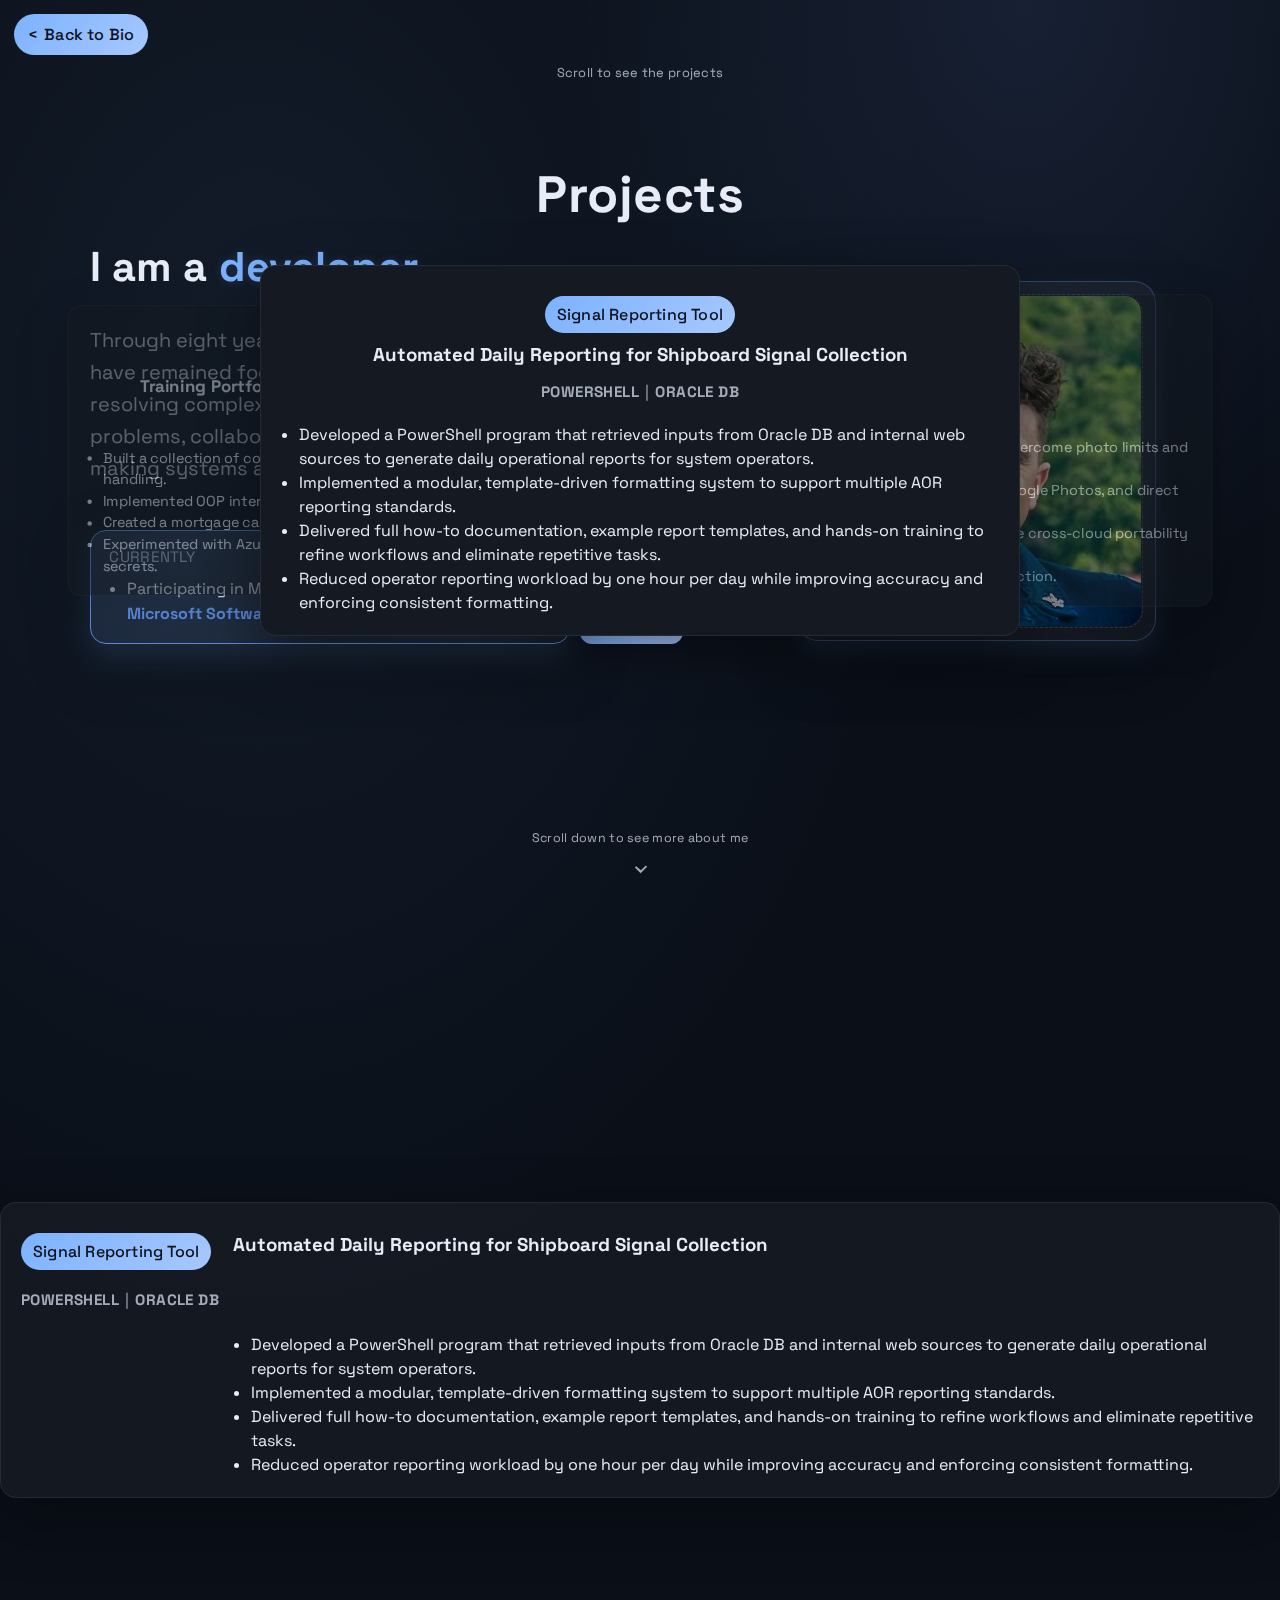
<file: index.html>
<!doctype html>
<html lang="en">

<head>
    <meta charset="utf-8">
    <meta name="viewport"
        content="width=device-width,initial-scale=1,minimum-scale=1,viewport-fit=cover,shrink-to-fit=no">
    <title>Bill Rossman</title>
    <link rel="icon" href="favicon.ico" sizes="any">
    <link rel="icon" href="favicon-48.png" type="image/png" sizes="48x48">
    <link rel="shortcut icon" href="favicon.ico">
    <link rel="preconnect" href="https://fonts.googleapis.com">
    <link rel="preconnect" href="https://fonts.gstatic.com" crossorigin>
    <link href="https://fonts.googleapis.com/css2?family=Space+Grotesk:wght@300..700&display=swap" rel="stylesheet">
    <link rel="stylesheet" href="styles.css">
</head>

<body>
    <div class="snap-arrows">
        <div class="scroll-hint scroll-hint-desktop">
            <span>Scroll down to see more about me</span>
        </div>
        <button class="snap-arrow snap-arrow-up" type="button" aria-label="Previous section">
            <svg viewBox="0 0 24 24" aria-hidden="true">
                <path
                    d="M12 8.5c.26 0 .52.1.71.29l6 6-1.42 1.42L12 11.62 6.71 16.21 5.29 14.79l6-6c.19-.19.45-.29.71-.29Z" />
            </svg>
        </button>
        <button class="snap-arrow snap-arrow-down" type="button" aria-label="Next section">
            <svg viewBox="0 0 24 24" aria-hidden="true">
                <path
                    d="M12 15.5c-.26 0-.52-.1-.71-.29l-6-6 1.42-1.42L12 12.38l5.29-5.29 1.42 1.42-6 6c-.19.19-.45.29-.71.29Z" />
            </svg>
        </button>
    </div>

    <div class="main-view">
        <main class="shell snap-page main-snap">
            <section class="hero snap-section" id="hero">
                <h1 class="hero-greeting">
                    <span class="hero-greeting-prefix">hello, my name is</span>
                    <span class="hero-greeting-name">Bill Rossman</span>
                </h1>
                <div class="hero-text">
                    <div class="hero-title">
                        <div class="title-line">
                            <span class="title-prefix">I am a</span>
                            <div class="role-rotate plain">
                                <span class="role-word">developer</span>
                            </div>
                        </div>
                    </div>
                    <p class="lede">
                        Through eight years of experience in system administration, I have remained focused on
                        continuous
                        learning and efficiently resolving complex technical issues. I am motivated by solving real
                        problems, collaborating with other technical professionals, and making systems and workflows
                        measurably better.
                    </p>
                    <div class="hero-cta-row">
                        <a class="stat-card stat-card-link stat-card-current"
                            href="https://military.microsoft.com/mssa/" target="_blank" rel="noopener noreferrer">
                            <span class="stat-label">Currently</span>
                            <ul class="stat-list">
                                <li>
                                    <span class="stat-line-block">Participating in Microsoft's Military Transition
                                        program:</span>
                                    <span class="stat-line-block stat-accent">Microsoft Software &amp; Systems
                                        Academy (MSSA)</span>
                                </li>
                            </ul>
                        </a>
                        <button class="btn primary btn-tile js-show-projects" type="button">
                            <span class="btn-text">View<br>Projects</span>
                        </button>
                    </div>
                    <div class="scroll-hint">
                        <span>Scroll down to see more about me</span>
                        <svg viewBox="0 0 24 24" aria-hidden="true">
                            <path
                                d="M12 15.5c-.26 0-.52-.1-.71-.29l-6-6 1.42-1.42L12 12.38l5.29-5.29 1.42 1.42-6 6c-.19.19-.45.29-.71.29Z" />
                        </svg>
                    </div>
                </div>
                <div class="hero-visual">
                    <div class="portrait-frame">
                        <img src="data/photos/profile.jpg" alt="Bill Rossman" class="portrait">
                    </div>
                </div>
            </section>

            <section class="section snap-section" id="experience">
                <div class="section-head">
                    <h2 class="section-heading-large">Experience</h2>
                </div>
                <div class="timeline">
                    <article class="timeline-card">
                        <div class="edu-icon">
                            <img src="data/photos/navy.png" alt="US Navy icon">
                        </div>
                        <div class="timeline-header">
                            <h3>System Administrator, Lead</h3>
                            <span class="timeline-date">Nov 2022 - Dec 2025</span>
                        </div>
                        <div class="place-line">
                            <h4 class="place-heading">USS Sampson (DDG-102)</h4>
                            <span class="place-location">Everett, WA</span>
                        </div>
                        <div class="timeline-meta">
                            <span class="pill">Front-Line Manager</span>
                            <span class="pill">Maintenance Supervisor</span>
                        </div>
                    </article>
                    <article class="timeline-card">
                        <div class="edu-icon">
                            <img src="data/photos/navy.png" alt="US Navy icon">
                        </div>
                        <div class="timeline-header">
                            <h3>Junior System Administrator</h3>
                            <span class="timeline-date">Dec 2019 - Nov 2022</span>
                        </div>
                        <div class="place-line">
                            <h4 class="place-heading">USS Sampson (DDG-102)</h4>
                            <span class="place-location">Everett, WA</span>
                        </div>
                        <div class="timeline-meta">
                            <span class="pill">Procurement Specialist</span>
                        </div>
                    </article>
                    <article class="timeline-card">
                        <div class="edu-icon">
                            <img src="data/photos/mbit.png" alt="MBIT icon">
                        </div>
                        <div class="timeline-header">
                            <h3>Student System Administrator</h3>
                            <span class="timeline-date">Sep 2017 - Jul 2019</span>
                        </div>
                        <div class="place-line">
                            <h4 class="place-heading">Middle Bucks Institute of Technology</h4>
                            <span class="place-location">Jamison, PA</span>
                        </div>
                    </article>
                </div>
            </section>

            <section class="section snap-section" id="education">
                <div class="section-head">
                    <h2 class="section-heading-large">Education</h2>
                </div>
                <div class="timeline">
                    <article class="timeline-card">
                        <div class="edu-icon">
                            <img src="data/photos/microsoft.png" alt="Microsoft SSA icon">
                        </div>
                        <div class="timeline-header">
                            <h3>Cloud Application Development Program</h3>
                            <span class="timeline-date">Nov 2025 - Mar 2026</span>
                        </div>
                        <div class="place-line">
                            <h4 class="place-heading">Microsoft Software and Systems Academy</h4>
                            <span class="place-location">Remote</span>
                        </div>
                        <p class="edu-desc">Hands-on training in building, deploying, and securing cloud-native
                            applications. Focus on modern development frameworks, DevOps practices, and Microsoft Azure
                            services.</p>
                    </article>
                    <article class="timeline-card">
                        <div class="edu-icon">
                            <img src="data/photos/mbit.png" alt="MBIT icon">
                        </div>
                        <div class="timeline-header">
                            <h3>Network Operating Systems and Security</h3>
                            <span class="timeline-date">Sep 2016 - Jun 2019</span>
                        </div>
                        <div class="place-line">
                            <h4 class="place-heading">Middle Bucks Institute of Technology</h4>
                            <span class="place-location">Jamison, PA</span>
                        </div>
                        <p class="edu-desc">Three-year vocational program structured around CompTIA's A+, Network+, and
                            Security+ core objectives.</p>
                    </article>
                </div>
            </section>

            <section class="section snap-section stacked" id="certifications">
                <div class="subsection-head">
                    <h3 class="section-heading-large">Certifications</h3>
                </div>
                <div class="badge-grid">
                    <div class="badge-card">
                        <img src="data/certbadges/security.png" alt="CompTIA Security+" class="badge-thumb">
                        <div>
                            <h4>Security+</h4>
                            <p class="muted">CompTIA</p>
                        </div>
                    </div>
                    <div class="badge-card">
                        <img src="data/certbadges/network.png" alt="CompTIA Network+" class="badge-thumb">
                        <div>
                            <h4>Network+</h4>
                            <p class="muted">CompTIA</p>
                        </div>
                    </div>
                    <div class="badge-card">
                        <img src="data/certbadges/cloud.png" alt="CompTIA Cloud+" class="badge-thumb">
                        <div>
                            <h4>Cloud+</h4>
                            <p class="muted">CompTIA</p>
                        </div>
                    </div>
                    <div class="badge-card">
                        <img src="data/certbadges/rhcsa.png" alt="Red Hat Certified System Administrator"
                            class="badge-thumb">
                        <div>
                            <h4>Red Hat Certified System Administrator</h4>
                            <p class="muted">Red Hat</p>
                        </div>
                    </div>
                </div>
            </section>

            <section class="section snap-section" id="skills">
                <div class="section-head">
                    <h2>Skills</h2>
                </div>
                <div class="spacer-vertical"></div>
                <div class="skill-group">
                    <span class="skill-label">Languages</span>
                    <div class="pill-cloud">
                        <span class="pill solid">C#</span>
                        <span class="pill solid">PowerShell</span>
                    </div>
                </div>
                <div class="skill-group">
                    <span class="skill-label">Frameworks / Technologies</span>
                    <div class="pill-cloud">
                        <span class="pill solid">.NET</span>
                        <span class="pill solid">ASP.NET Core</span>
                        <span class="pill solid">Entity Framework Core</span>
                        <span class="pill solid">Git</span>
                    </div>
                </div>
                <div class="skill-group">
                    <span class="skill-label">Cloud</span>
                    <div class="pill-cloud">
                        <span class="pill solid">Azure App Service</span>
                        <span class="pill solid">Azure SQL</span>
                        <span class="pill solid">Azure Blob Storage</span>
                        <span class="pill solid">AWS Elastic Beanstalk</span>
                        <span class="pill solid">AWS RDS</span>
                        <span class="pill solid">AWS S3</span>
                    </div>
                </div>
                <div class="skill-group">
                    <span class="skill-label">Systems Knowledge</span>
                    <div class="pill-cloud">
                        <span class="pill solid">Linux</span>
                        <span class="pill solid">TCP/IP</span>
                        <span class="pill solid">Virtualization</span>
                        <span class="pill solid">System monitoring</span>
                        <span class="pill solid">Fault isolation</span>
                    </div>
                </div>
            </section>

            <section class="section snap-section stacked" id="contact">
                <div class="section-head">
                    <h2 class="section-heading-large">Contact</h2>
                </div>
                <div class="contact-grid">
                    <a href="mailto:william.m.rossman@gmail.com" class="contact-card">
                        <div class="contact-icon">
                            <svg viewBox="0 0 24 24" aria-hidden="true">
                                <path
                                    d="M3.5 5h17a1.5 1.5 0 0 1 1.5 1.5v11A1.5 1.5 0 0 1 20.5 19h-17A1.5 1.5 0 0 1 2 17.5v-11A1.5 1.5 0 0 1 3.5 5zm.25 2L12 12.35 20.25 7h-16.5zm16.75 1.4-6.86 4.2a2 2 0 0 1-2.08 0L4 8.4V17h16.5V8.4z" />
                            </svg>
                        </div>
                        <div class="contact-body">
                            <span class="contact-label">Email</span>
                            <span class="contact-value">william.m.rossman@gmail.com</span>
                        </div>
                    </a>
                    <a href="https://www.linkedin.com/in/wmrossman/" class="contact-card" target="_blank"
                        rel="noopener noreferrer">
                        <div class="contact-icon">
                            <svg viewBox="0 0 24 24" aria-hidden="true">
                                <path
                                    d="M5.5 9h3v10h-3V9zm1.5-5a1.75 1.75 0 1 1 0 3.5 1.75 1.75 0 0 1 0-3.5zM10.5 9h2.8v1.4h.04c.39-.74 1.36-1.52 2.8-1.52 3 0 3.56 1.97 3.56 4.53V19h-3v-4.8c0-1.14-.02-2.6-1.58-2.6-1.58 0-1.82 1.24-1.82 2.52V19h-3V9z" />
                            </svg>
                        </div>
                        <div class="contact-body">
                            <span class="contact-label">LinkedIn</span>
                            <span class="contact-value">wmrossman</span>
                        </div>
                    </a>
                    <a href="https://github.com/wrossman" class="contact-card" target="_blank"
                        rel="noopener noreferrer">
                        <div class="contact-icon">
                            <svg viewBox="0 0 24 24" aria-hidden="true">
                                <path
                                    d="M12 2a10 10 0 0 0-3.16 19.49c.5.09.68-.22.68-.48v-1.69c-2.78.6-3.37-1.34-3.37-1.34-.45-1.14-1.1-1.44-1.1-1.44-.9-.62.07-.61.07-.61 1 .07 1.54 1.03 1.54 1.03.89 1.53 2.34 1.09 2.9.83.09-.64.35-1.08.63-1.33-2.22-.25-4.56-1.11-4.56-4.94 0-1.09.39-1.98 1.03-2.68-.1-.25-.45-1.26.1-2.63 0 0 .84-.27 2.75 1.02A9.56 9.56 0 0 1 12 6.8a9.6 9.6 0 0 1 2.5.34c1.9-1.29 2.74-1.02 2.74-1.02.56 1.37.21 2.38.1 2.63.64.7 1.03 1.59 1.03 2.68 0 3.84-2.34 4.68-4.57 4.93.36.31.68.92.68 1.85v2.74c0 .27.18.58.69.48A10 10 0 0 0 12 2z" />
                            </svg>
                        </div>
                        <div class="contact-body">
                            <span class="contact-label">GitHub</span>
                            <span class="contact-value">wrossman</span>
                        </div>
                    </a>
                </div>
                <a class="btn primary back-to-top" href="#hero">Back to top</a>
            </section>
        </main>
    </div>

    <div class="projects-view" aria-hidden="true">
        <a class="pill tone back-pill projects-back js-hide-projects" href="#hero">
            <span aria-hidden="true">&lt;</span>
            <span>Back to Bio</span>
        </a>
        <h1 class="projects-fixed-title">Projects</h1>
        <div class="projects-scroll-hint">
            <span class="hint-scroll">Scroll to see the projects</span>
            <span class="hint-swipe">Swipe to see the projects</span>
        </div>

        <main class="snap-page projects-snap">
            <div class="projects-deck" aria-hidden="false"></div>
            <section class="section snap-section project-section" data-project-index="0" id="project-1">
                <article class="timeline-card">
                    <div class="project-header">
                        <span class="pill tone">Signal Reporting Tool</span>
                    </div>
                    <h3>Automated Daily Reporting for Shipboard Signal Collection</h3>
                    <div class="tech-stack">
                        <span class="tech-item">PowerShell</span>
                        <span class="tech-item">Oracle DB</span>
                    </div>
                    <ul>
                        <li>Developed a PowerShell program that retrieved inputs from Oracle DB and internal web sources
                            to
                            generate daily operational reports for system operators.</li>
                        <li>Implemented a modular, template-driven formatting system to support multiple AOR reporting
                            standards.</li>
                        <li>Delivered full how-to documentation, example report templates, and hands-on training to
                            refine
                            workflows and eliminate repetitive tasks.</li>
                        <li>Reduced operator reporting workload by one hour per day while improving accuracy and
                            enforcing
                            consistent formatting.</li>
                    </ul>
                </article>
            </section>

            <section class="section snap-section project-section" data-project-index="1" id="project-2">
                <article class="timeline-card" data-project-link="https://github.com/wrossman/LightSaver-Web-App">
                    <div class="project-header">
                        <span class="pill tone">LightSaver</span>
                    </div>
                    <h3>Photo Stream App for Roku TV</h3>
                    <div class="tech-stack">
                        <span class="tech-item">C#</span>
                        <span class="tech-item">ASP.NET Core</span>
                        <span class="tech-item">Roku SceneGraph</span>
                    </div>
                    <ul>
                        <li>Designed and built an ASP.NET Core web app and Roku client to overcome photo limits and
                            manual
                            upload constraints in Roku's default screensaver.</li>
                        <li>Integrated multiple image sources, including Adobe Lightroom, Google Photos, and direct
                            device
                            uploads.</li>
                        <li>Deployed to Azure and AWS development environments to validate cross-cloud portability and
                            gain
                            hands-on experience with multiple vendors.</li>
                        <li>First major side project, with plans to harden and release to production.</li>
                    </ul>
                </article>
            </section>

            <section class="section snap-section project-section" data-project-index="2" id="project-3">
                <article class="timeline-card" data-project-link="https://github.com/wrossman/MSSA_Projects">
                    <div class="project-header">
                        <span class="pill tone">MSSA Projects</span>
                    </div>
                    <h3>Training Portfolio from Microsoft Software and Systems Academy</h3>
                    <div class="tech-stack">
                        <span class="tech-item">C#</span>
                        <span class="tech-item">.NET</span>
                        <span class="tech-item">Azure</span>
                    </div>
                    <ul>
                        <li>Built a collection of console apps and exercises covering loops, conditionals, and string
                            handling.</li>
                        <li>Implemented OOP interface demos that cycle through gadgets and trigger behaviors.</li>
                        <li>Created a mortgage calculator with shared logic and tests for verification.</li>
                        <li>Experimented with Azure OpenAI chat prompts and text-to-speech output using user secrets.
                        </li>
                    </ul>
                </article>
            </section>
        </main>
        <div class="link-preview" aria-hidden="true">
            <span class="link-preview-label">Project link:</span>
            <a class="link-preview-url" href="#" target="_blank" rel="noopener noreferrer"></a>
        </div>
    </div>

    <script>
        (function () {
            const roles = [
                "developer",
                "system administrator",
                "veteran",
                "problem solver",
                "learner",
                "photographer",
                "rock climber"
            ];
            const el = document.querySelector(".role-word");
            if (!el) return;
            let i = 0;
            setInterval(() => {
                el.classList.add("fade-out");
                setTimeout(() => {
                    i = (i + 1) % roles.length;
                    el.textContent = roles[i];
                    el.classList.remove("fade-out");
                }, 250);
            }, 2100);
        })();
        (function () {
            const container = document.querySelector(".main-view .snap-page");
            const sections = Array.from(container?.querySelectorAll(".snap-section") || []);
            const body = document.body;
            const up = document.querySelector(".snap-arrow-up");
            const down = document.querySelector(".snap-arrow-down");
            const hintDesktop = document.querySelector(".scroll-hint-desktop");
            const hero = document.querySelector(".hero");
            const greeting = document.querySelector(".hero-greeting");
            const titleLine = document.querySelector(".hero .title-line");
            if (!container || !sections.length || !up || !down) return;
            let currentIndex = 0;

            const scrollToIndex = (idx) => {
                const clamped = Math.max(0, Math.min(idx, sections.length - 1));
                sections[clamped].scrollIntoView({ behavior: "smooth", block: "center" });
            };

            const updateArrows = () => {
                if (document.body.classList.contains("projects-page")) return;
                if (currentIndex <= 0) {
                    up.classList.add("is-hidden");
                } else {
                    up.classList.remove("is-hidden");
                }
                if (currentIndex >= sections.length - 1) {
                    down.classList.add("is-hidden");
                } else {
                    down.classList.remove("is-hidden");
                }
                if (hintDesktop) {
                    hintDesktop.classList.toggle("is-hidden", currentIndex !== 0);
                }
            };

            const isDesktopLayout = () => window.matchMedia("(min-width: 1101px)").matches;

            const isSectionOverflowing = () => {
                const viewportHeight = window.innerHeight;
                return sections.some((section) => {
                    const scrollHeight = Math.ceil(section.scrollHeight);
                    const clientHeight = Math.ceil(section.clientHeight);
                    return scrollHeight > clientHeight + 1 || scrollHeight > viewportHeight + 1;
                });
            };

            const isGreetingClipped = () => {
                if (!hero || !greeting || !titleLine) return false;
                const titleRect = titleLine.getBoundingClientRect();
                const greetingRect = greeting.getBoundingClientRect();
                return greetingRect.bottom + 8 > titleRect.top;
            };

            const updateHeightMode = () => {
                if (body.classList.contains("projects-page")) return;
                const forceMobile = isSectionOverflowing() || isGreetingClipped();
                body.classList.toggle("force-mobile", forceMobile);
            };

            const updateGreetingPosition = () => {
                if (!hero || !greeting || !titleLine) return;
                if (!isDesktopLayout() || body.classList.contains("force-mobile")) {
                    hero.style.removeProperty("--hero-greeting-top");
                    return;
                }
                const heroRect = hero.getBoundingClientRect();
                const titleRect = titleLine.getBoundingClientRect();
                const greetingRect = greeting.getBoundingClientRect();
                const targetCenter = titleRect.top / 2;
                const maxTop = titleRect.top - heroRect.top - greetingRect.height - 8;
                let top = targetCenter - heroRect.top - greetingRect.height / 2;
                if (Number.isFinite(maxTop)) {
                    top = Math.min(top, maxTop);
                }
                top = Math.max(0, top);
                hero.style.setProperty("--hero-greeting-top", `${Math.round(top)}px`);
            };

            const syncLayout = () => {
                updateGreetingPosition();
                updateHeightMode();
                updateGreetingPosition();
            };

            up.addEventListener("click", () => scrollToIndex(currentIndex - 1));
            down.addEventListener("click", () => scrollToIndex(currentIndex + 1));

            let wheelCooldown = false;
            container.addEventListener(
                "wheel",
                (e) => {
                    if (document.body.classList.contains("projects-page")) return;
                    if (wheelCooldown) return;
                    if (Math.abs(e.deltaY) < 60) return;
                    e.preventDefault();
                    const direction = e.deltaY > 0 ? 1 : -1;
                    scrollToIndex(currentIndex + direction);
                    wheelCooldown = true;
                    setTimeout(() => (wheelCooldown = false), 180);
                },
                { passive: false }
            );

            const observer = new IntersectionObserver((entries) => {
                entries.forEach((entry) => {
                    if (entry.isIntersecting) {
                        if (document.body.classList.contains("projects-page")) return;
                        currentIndex = sections.indexOf(entry.target);
                        updateArrows();
                    }
                });
            }, { root: container, threshold: 0.6 });

            sections.forEach((section) => observer.observe(section));
            updateArrows();
            syncLayout();
            window.addEventListener("resize", () => requestAnimationFrame(syncLayout));
            document.fonts?.ready?.then(() => syncLayout());

        })();

        (function () {
            const body = document.body;
            const mainView = document.querySelector(".main-view");
            const projectsView = document.querySelector(".projects-view");
            const showProjects = document.querySelector(".js-show-projects");
            const hideProjects = document.querySelector(".js-hide-projects");
            if (!mainView || !projectsView || !showProjects || !hideProjects) return;

            const setProjectsVisible = (isVisible) => {
                body.classList.toggle("projects-page", isVisible);
                mainView.setAttribute("aria-hidden", String(isVisible));
                projectsView.setAttribute("aria-hidden", String(!isVisible));
                window.dispatchEvent(new Event("projects:layout"));
            };

            const resetProjectsScroll = () => {
                const projectsSnap = projectsView.querySelector(".projects-snap");
                if (projectsSnap) {
                    projectsSnap.scrollTo({ top: 0, left: 0, behavior: "auto" });
                }
                window.scrollTo({ top: 0, left: 0, behavior: "auto" });
            };

            showProjects.addEventListener("click", (event) => {
                event.preventDefault();
                setProjectsVisible(true);
                resetProjectsScroll();
                requestAnimationFrame(resetProjectsScroll);
            });

            hideProjects.addEventListener("click", (event) => {
                event.preventDefault();
                setProjectsVisible(false);
                document.querySelector("#hero")?.scrollIntoView({ behavior: "smooth", block: "center" });
            });

            const container = projectsView.querySelector(".projects-snap");
            const sections = Array.from(projectsView.querySelectorAll(".project-section") || []);
            const deck = projectsView.querySelector(".projects-deck");
            const title = projectsView.querySelector(".projects-fixed-title");
            const linkPreview = projectsView.querySelector(".link-preview");
            const linkPreviewUrl = linkPreview?.querySelector(".link-preview-url");
            const linkPreviewLabel = linkPreview?.querySelector(".link-preview-label");
            if (!container || !sections.length || !deck) return;

            const isMobileList = window.matchMedia("(max-width: 720px)").matches;
            const total = sections.length;
            let virtualIndex = 0;
            let currentIndex = 0;
            const deckCards = [];
            let suppressDeckClick = false;
            let pointerStartX = 0;
            let pointerStartY = 0;
            let pointerActive = false;
            let pointerDownCard = null;
            let highlightTimeout = null;
            let lastCurrentIndex = null;
            let hoverHandlerCard = null;
            let hoverHandler = null;
            let clickNavTarget = null;
            let linkPreviewAnchor = null;
            let linkPreviewClearTimeout = null;
            const LINK_PREVIEW_FADE_MS = 220;
            let linkPreviewSwapTimeout = null;

            sections.forEach((section, index) => {
                const card = section.querySelector(".timeline-card");
                if (!card) return;
                const clone = card.cloneNode(true);
                clone.classList.add("deck-card");
                clone.dataset.deckIndex = index;
                if (card.dataset.projectLink) {
                    clone.dataset.projectLink = card.dataset.projectLink;
                }
                clone.addEventListener("mouseenter", () => {
                    if (!clone.classList.contains("is-current")) return;
                    if (clone.classList.contains("hover-blocked")) return;
                    if (!clone.classList.contains("is-in-view")) return;
                    clone.classList.add("is-ready");
                });
                clone.addEventListener("mouseleave", () => {
                    if (!clone.classList.contains("is-current")) return;
                    clone.classList.remove("hover-blocked");
                });
                deckCards.push(clone);
                deck.appendChild(clone);

                if (card.dataset.projectLink) {
                    const showPreview = () => {
                        if (!isProjectsActive() || !isProjectsListMode()) return;
                        setLinkPreview(card.dataset.projectLink, card);
                    };
                    const hidePreview = () => {
                        if (!isProjectsActive() || !isProjectsListMode()) return;
                        setLinkPreview("");
                    };
                    card.addEventListener("mouseenter", showPreview);
                    card.addEventListener("mouseleave", hidePreview);
                    card.addEventListener("focusin", showPreview);
                    card.addEventListener("focusout", hidePreview);
                }
            });

            const normalizeIndex = (idx) => ((idx % total) + total) % total;

            const setIndex = (nextIndex) => {
                virtualIndex = nextIndex;
                currentIndex = normalizeIndex(virtualIndex);
                updateDeck();
                updateTitle();
                updateProjectsHeightMode();
                syncLinkPreview();
            };

            const updateDeck = () => {
                const prevIndex = (currentIndex - 1 + total) % total;
                const nextIndex = (currentIndex + 1) % total;
                const prev2Index = (currentIndex - 2 + total) % total;
                const next2Index = (currentIndex + 2) % total;
                deckCards.forEach((card, i) => {
                    card.classList.remove("is-current", "is-prev", "is-next", "is-prev2", "is-next2", "is-far");
                    let offset = i - currentIndex;
                    if (offset > total / 2) offset -= total;
                    if (offset < -total / 2) offset += total;
                    const absOffset = Math.abs(offset);
                    card.style.zIndex = 100 - absOffset;
                    if (i === currentIndex) {
                        card.classList.add("is-current");
                    } else if (i === prevIndex) {
                        card.classList.add("is-prev");
                    } else if (i === nextIndex) {
                        card.classList.add("is-next");
                    } else if (i === prev2Index) {
                        card.classList.add("is-prev2");
                    } else if (i === next2Index) {
                        card.classList.add("is-next2");
                    } else {
                        card.classList.add("is-far");
                    }
                });

                if (currentIndex !== lastCurrentIndex) {
                    if (highlightTimeout) {
                        clearTimeout(highlightTimeout);
                        highlightTimeout = null;
                    }
                    if (hoverHandlerCard && hoverHandler) {
                        hoverHandlerCard.removeEventListener("transitionend", hoverHandler);
                        hoverHandlerCard = null;
                        hoverHandler = null;
                    }
                    const isClickNav = clickNavTarget === currentIndex;
                    clickNavTarget = null;
                    deckCards.forEach((card) => card.classList.remove("is-ready", "is-in-view", "hover-blocked"));
                    const currentCard = deckCards[currentIndex];
                    if (currentCard) {
                        if (isClickNav) {
                            currentCard.classList.add("hover-blocked");
                        }
                        hoverHandlerCard = currentCard;
                        hoverHandler = (event) => {
                            if (event.propertyName !== "transform") return;
                            if (deckCards[currentIndex] !== currentCard) return;
                            currentCard.classList.add("is-in-view");
                            if (!currentCard.classList.contains("hover-blocked")) {
                                currentCard.classList.add("is-ready");
                            }
                            syncLinkPreview();
                            if (hoverHandlerCard && hoverHandler) {
                                hoverHandlerCard.removeEventListener("transitionend", hoverHandler);
                            }
                            hoverHandlerCard = null;
                            hoverHandler = null;
                            if (highlightTimeout) {
                                clearTimeout(highlightTimeout);
                                highlightTimeout = null;
                            }
                        };
                        currentCard.addEventListener("transitionend", hoverHandler);
                        highlightTimeout = setTimeout(() => {
                            if (deckCards[currentIndex] === currentCard) {
                                currentCard.classList.add("is-in-view");
                                if (!currentCard.classList.contains("hover-blocked")) {
                                    currentCard.classList.add("is-ready");
                                }
                                syncLinkPreview();
                            }
                            if (hoverHandlerCard && hoverHandler) {
                                hoverHandlerCard.removeEventListener("transitionend", hoverHandler);
                            }
                            hoverHandlerCard = null;
                            hoverHandler = null;
                            highlightTimeout = null;
                        }, 320);
                    }
                    lastCurrentIndex = currentIndex;
                }
            };

            const updateTitle = () => {
                if (!title) return;
                if (body.classList.contains("projects-force-mobile")) {
                    title.style.removeProperty("top");
                    return;
                }
                const offset = Math.max(18, window.innerHeight * 0.18);
                title.style.top = `${offset}px`;
            };

            const getProjectLink = (cardEl) => {
                if (!cardEl) return "";
                if (cardEl.dataset.projectLink) return cardEl.dataset.projectLink;
                const idx = Number(cardEl.dataset.deckIndex);
                if (Number.isNaN(idx)) return "";
                const sourceCard = sections[idx]?.querySelector(".timeline-card");
                return sourceCard?.dataset.projectLink || "";
            };

            const openProjectLink = (link) => {
                if (!link) return;
                window.open(link, "_blank", "noopener,noreferrer");
            };

            const updateLinkPreviewPosition = (anchorEl) => {
                if (!linkPreview || !anchorEl) return;
                if (linkPreview.classList.contains("is-hiding")) return;
                const anchorRect = anchorEl.getBoundingClientRect();
                const previewRect = linkPreview.getBoundingClientRect();
                const viewHeight = window.innerHeight;
                const minTop = anchorRect.bottom + 8;
                const maxTop = viewHeight - previewRect.height - 8;
                let targetTop = (anchorRect.bottom + viewHeight) / 2 - previewRect.height / 2;
                if (maxTop < minTop) {
                    targetTop = Math.max(8, maxTop);
                } else {
                    targetTop = Math.max(minTop, Math.min(targetTop, maxTop));
                }
                linkPreview.style.setProperty("--link-preview-top", `${Math.round(targetTop)}px`);
                linkPreview.style.setProperty("--link-preview-bottom", "auto");
            };

            const setLinkPreview = (link, anchorEl) => {
                if (!linkPreview || !linkPreviewUrl) return;
                if (!link) {
                    if (linkPreviewClearTimeout) {
                        clearTimeout(linkPreviewClearTimeout);
                        linkPreviewClearTimeout = null;
                    }
                    if (linkPreviewSwapTimeout) {
                        clearTimeout(linkPreviewSwapTimeout);
                        linkPreviewSwapTimeout = null;
                    }
                    const wasVisible = linkPreview.classList.contains("is-visible");
                    linkPreview.classList.remove("is-visible");
                    linkPreview.classList.add("is-hiding");
                    linkPreview.setAttribute("aria-hidden", "true");
                    const clearPreview = () => {
                        if (linkPreviewLabel) {
                            linkPreviewLabel.textContent = "";
                        }
                        linkPreviewUrl.textContent = "";
                        linkPreviewUrl.removeAttribute("href");
                        linkPreviewUrl.removeAttribute("title");
                        linkPreviewAnchor = null;
                        linkPreview.classList.remove("is-hiding");
                    };
                    if (wasVisible) {
                        linkPreviewClearTimeout = setTimeout(clearPreview, LINK_PREVIEW_FADE_MS);
                    } else {
                        clearPreview();
                    }
                    return;
                }
                if (linkPreviewClearTimeout) {
                    clearTimeout(linkPreviewClearTimeout);
                    linkPreviewClearTimeout = null;
                }
                if (linkPreviewSwapTimeout) {
                    clearTimeout(linkPreviewSwapTimeout);
                    linkPreviewSwapTimeout = null;
                }
                const currentLink = linkPreviewUrl.textContent;
                const isVisible = linkPreview.classList.contains("is-visible");
                if (isVisible && currentLink && currentLink !== link) {
                    linkPreview.classList.remove("is-visible");
                    linkPreview.classList.add("is-hiding");
                    linkPreview.setAttribute("aria-hidden", "true");
                    if (anchorEl) {
                        linkPreviewAnchor = anchorEl;
                    }
                    linkPreviewSwapTimeout = setTimeout(() => {
                        linkPreview.classList.remove("is-hiding");
                        if (linkPreviewLabel) {
                            linkPreviewLabel.textContent = "Project link:";
                        }
                        linkPreviewUrl.textContent = link;
                        linkPreviewUrl.setAttribute("href", link);
                        linkPreviewUrl.setAttribute("title", link);
                        updateLinkPreviewPosition(linkPreviewAnchor);
                        linkPreview.classList.add("is-visible");
                        linkPreview.setAttribute("aria-hidden", "false");
                        linkPreviewSwapTimeout = null;
                    }, LINK_PREVIEW_FADE_MS);
                    return;
                }
                linkPreview.classList.remove("is-hiding");
                if (anchorEl) {
                    linkPreviewAnchor = anchorEl;
                }
                if (linkPreviewLabel) {
                    linkPreviewLabel.textContent = "Project link:";
                }
                linkPreviewUrl.textContent = link;
                linkPreviewUrl.setAttribute("href", link);
                linkPreviewUrl.setAttribute("title", link);
                updateLinkPreviewPosition(linkPreviewAnchor);
                linkPreview.classList.add("is-visible");
                linkPreview.setAttribute("aria-hidden", "false");
            };

            const isProjectsActive = () => body.classList.contains("projects-page");
            const isProjectsMobile = () =>
                isMobileList || body.classList.contains("projects-force-mobile");
            const isProjectsListMode = () =>
                isProjectsMobile() ||
                window.matchMedia("(max-height: 880px) and (min-width: 721px)").matches;

            const syncLinkPreview = () => {
                if (!isProjectsActive()) {
                    setLinkPreview("");
                    return;
                }
                if (isProjectsListMode()) {
                    if (linkPreviewAnchor && linkPreviewAnchor.matches(":hover")) {
                        updateLinkPreviewPosition(linkPreviewAnchor);
                        return;
                    }
                    setLinkPreview("");
                    return;
                }
                const currentCard = deckCards[currentIndex];
                if (!currentCard) {
                    return;
                }
                if (!currentCard.classList.contains("is-in-view")) {
                    return;
                }
                const link = getProjectLink(currentCard);
                setLinkPreview(link, currentCard);
            };

            const updateProjectsHeightMode = () => {
                if (!isProjectsActive()) {
                    body.classList.remove("projects-force-mobile");
                    syncLinkPreview();
                    return;
                }
                if (isMobileList) {
                    body.classList.add("projects-force-mobile");
                    updateTitle();
                    syncLinkPreview();
                    return;
                }
                const wasForced = body.classList.contains("projects-force-mobile");
                if (wasForced) {
                    body.classList.remove("projects-force-mobile");
                    updateTitle();
                }
                const currentCard = deckCards[currentIndex];
                if (!title || !currentCard) {
                    syncLinkPreview();
                    return;
                }
                const titleRect = title.getBoundingClientRect();
                const cardRect = currentCard.getBoundingClientRect();
                const overlapTop = titleRect.bottom + 16 >= cardRect.top;
                const clippedBottom = cardRect.bottom > window.innerHeight - 16;
                const tooTall = cardRect.height > window.innerHeight - 80;
                const heightTooShort = window.innerHeight < 880;
                const forceMobile =
                    heightTooShort || overlapTop || clippedBottom || tooTall || window.innerHeight < 560;
                body.classList.toggle("projects-force-mobile", forceMobile);
                if (wasForced !== forceMobile) {
                    updateTitle();
                }
                syncLinkPreview();
            };

            projectsView.addEventListener("click", (event) => {
                if (!isProjectsActive() || !isProjectsListMode()) return;
                const card = event.target.closest(".project-section .timeline-card");
                if (!card) return;
                const link = card.dataset.projectLink;
                if (!link) return;
                event.preventDefault();
                openProjectLink(link);
            });

            let wheelCooldown = false;
            container.addEventListener(
                "wheel",
                (event) => {
                    if (!isProjectsActive() || isProjectsMobile()) return;
                    if (wheelCooldown) return;
                    const absX = Math.abs(event.deltaX);
                    const absY = Math.abs(event.deltaY);
                    const axisDelta = absX > absY ? event.deltaX : event.deltaY;
                    if (Math.abs(axisDelta) < 60) return;
                    event.preventDefault();
                    const direction = axisDelta > 0 ? 1 : -1;
                    setIndex(virtualIndex + direction);
                    wheelCooldown = true;
                    setTimeout(() => (wheelCooldown = false), 180);
                },
                { passive: false }
            );

            container.addEventListener("pointerdown", (event) => {
                if (!isProjectsActive() || isProjectsMobile()) return;
                if (event.pointerType === "mouse" && event.button !== 0) return;
                pointerActive = true;
                pointerStartX = event.clientX;
                pointerStartY = event.clientY;
                pointerDownCard = event.target.closest(".deck-card");
                suppressDeckClick = false;
                if (event.pointerType !== "mouse") {
                    container.setPointerCapture(event.pointerId);
                }
            });

            const finishPointer = (event) => {
                if (!pointerActive) return;
                pointerActive = false;
                const deltaX = event.clientX - pointerStartX;
                const deltaY = event.clientY - pointerStartY;
                const absX = Math.abs(deltaX);
                const absY = Math.abs(deltaY);
                if (absX >= 50 && absX >= absY) {
                    const direction = deltaX < 0 ? 1 : -1;
                    setIndex(virtualIndex + direction);
                    suppressDeckClick = true;
                    pointerDownCard = null;
                    return;
                }
                if (!pointerDownCard) return;
                const idx = Number(pointerDownCard.dataset.deckIndex);
                if (Number.isNaN(idx)) return;
                const projectLink = getProjectLink(pointerDownCard);
                if (pointerDownCard.classList.contains("is-current") && projectLink) {
                    openProjectLink(projectLink);
                    suppressDeckClick = true;
                    pointerDownCard = null;
                    return;
                }
                clickNavTarget = idx;
                setIndex(virtualIndex + (idx - currentIndex));
                suppressDeckClick = true;
                pointerDownCard = null;
            };

            container.addEventListener("pointerup", finishPointer);
            container.addEventListener("pointercancel", finishPointer);

            deck.addEventListener("click", (event) => {
                if (!isProjectsActive() || isProjectsMobile()) return;
                if (suppressDeckClick) {
                    suppressDeckClick = false;
                    return;
                }
                const card = event.target.closest(".deck-card");
                if (!card) return;
                const projectLink = getProjectLink(card);
                if (card.classList.contains("is-current") && projectLink) {
                    event.preventDefault();
                    openProjectLink(projectLink);
                    return;
                }
                const idx = Number(card.dataset.deckIndex);
                if (Number.isNaN(idx)) return;
                const delta = idx - currentIndex;
                clickNavTarget = idx;
                setIndex(virtualIndex + delta);
            });

            setIndex(0);
            updateTitle();
            updateProjectsHeightMode();
            window.addEventListener("resize", updateTitle);
            window.addEventListener("resize", updateProjectsHeightMode);
            window.addEventListener("projects:layout", () => {
                updateTitle();
                updateProjectsHeightMode();
            });
        })();
    </script>
</body>

</html>
</file>
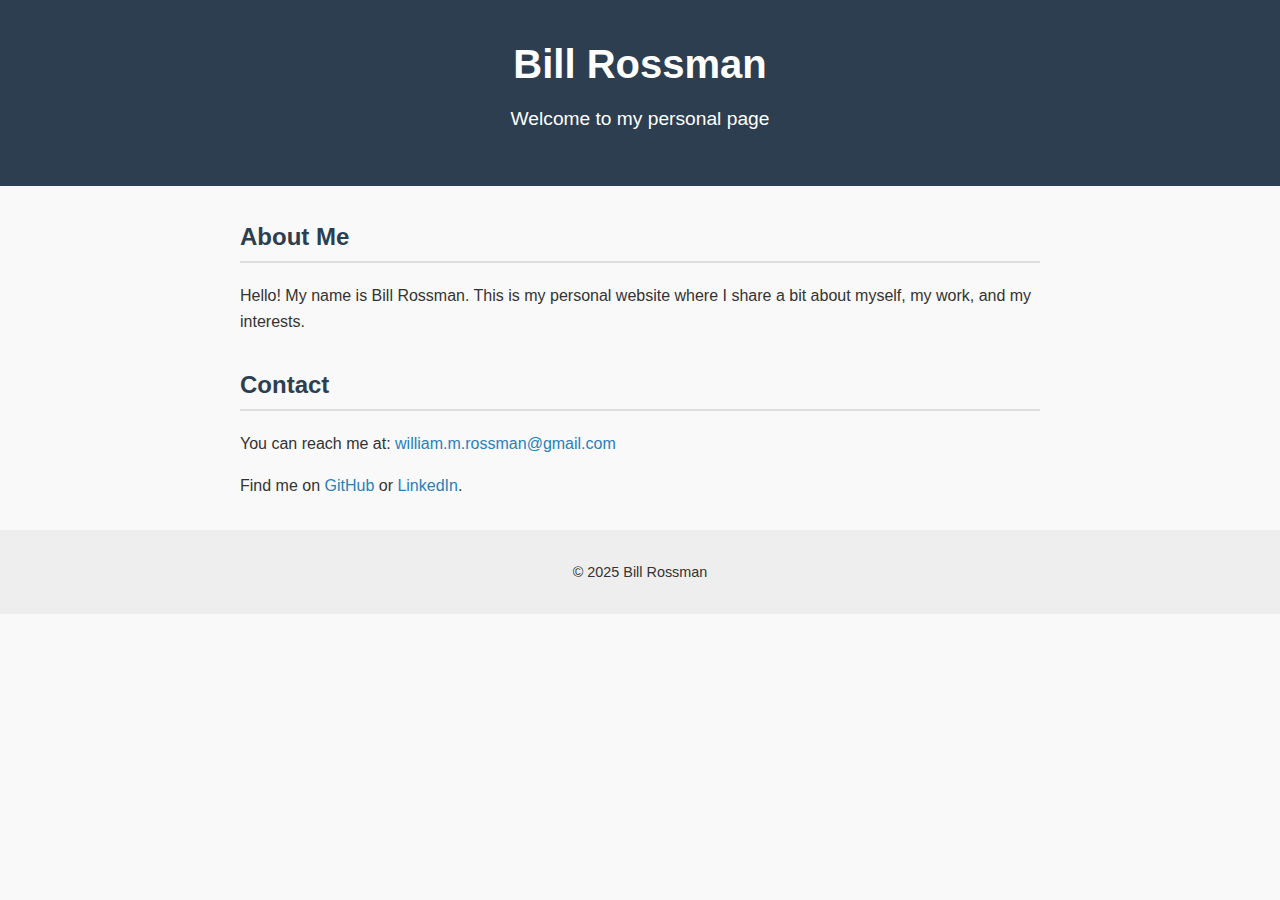
<file: pages/index.html>
<!DOCTYPE html>
<html lang="en">
<head>
  <meta charset="UTF-8">
  <meta name="viewport" content="width=device-width, initial-scale=1.0">
  <title>Bill Rossman - Personal Page</title>
  <style>
    body {
      font-family: Arial, sans-serif;
      margin: 0;
      padding: 0;
      line-height: 1.6;
      background: #f9f9f9;
      color: #333;
    }
    header {
      background: #2c3e50;
      color: #fff;
      padding: 2rem;
      text-align: center;
    }
    header h1 {
      margin: 0;
      font-size: 2.5rem;
    }
    header p {
      font-size: 1.2rem;
      margin-top: 0.5rem;
    }
    main {
      max-width: 800px;
      margin: 2rem auto;
      padding: 0 1rem;
    }
    section {
      margin-bottom: 2rem;
    }
    h2 {
      color: #2c3e50;
      border-bottom: 2px solid #ddd;
      padding-bottom: 0.3rem;
    }
    footer {
      text-align: center;
      padding: 1rem;
      background: #eee;
      font-size: 0.9rem;
    }
    a {
      color: #2980b9;
      text-decoration: none;
    }
    a:hover {
      text-decoration: underline;
    }
  </style>
</head>
<body>
  <header>
    <h1>Bill Rossman</h1>
    <p>Welcome to my personal page</p>
  </header>

  <main>
    <section>
      <h2>About Me</h2>
      <p>Hello! My name is Bill Rossman. This is my personal website where I share a bit about myself, my work, and my interests.</p>
    </section>

    <!-- <section>
      <h2>Projects</h2>
      <ul>
        <li><strong>Project One:</strong> Short description of something you’ve built.</li>
        <li><strong>Project Two:</strong> Another highlight or experiment.</li>
      </ul>
    </section> -->

    <section>
      <h2>Contact</h2>
      <p>You can reach me at: <a href="william.m.rossman@gmail.com">william.m.rossman@gmail.com</a></p>
      <p>Find me on <a href="https://github.com/wrossman" target="_blank">GitHub</a> or <a href="https://www.linkedin.com/in/wmrossman" target="_blank">LinkedIn</a>.</p>
    </section>
  </main>

  <footer>
    <p>&copy; 2025 Bill Rossman</p>
  </footer>
</body>
</html>
</file>
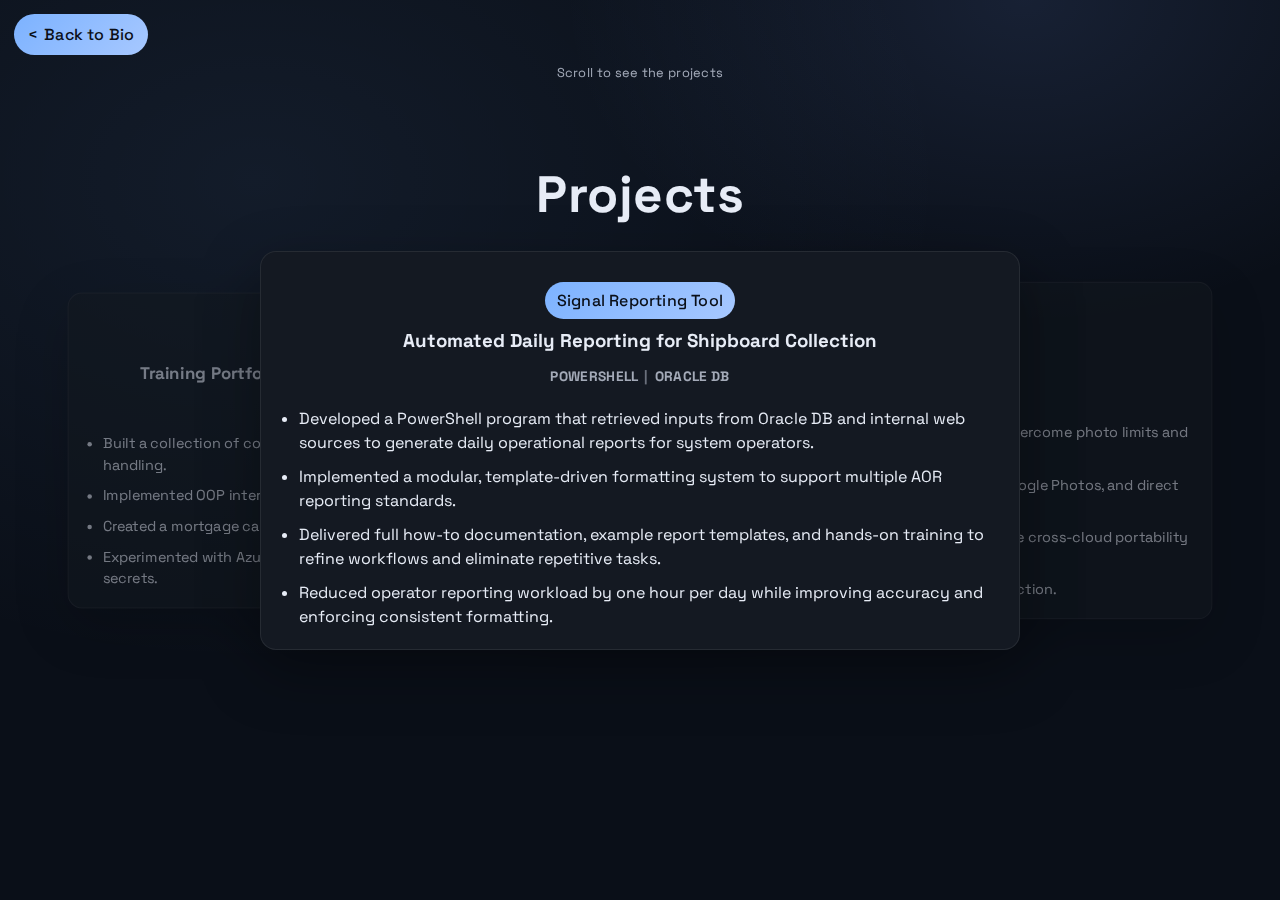
<file: projects.html>
<!doctype html>
<html lang="en">

<head>
    <meta charset="utf-8">
    <meta name="viewport"
        content="width=device-width,initial-scale=1,minimum-scale=1,viewport-fit=cover,shrink-to-fit=no">
    <title>Bill Rossman - Projects</title>
    <link rel="preconnect" href="https://fonts.googleapis.com">
    <link rel="preconnect" href="https://fonts.gstatic.com" crossorigin>
    <link href="https://fonts.googleapis.com/css2?family=Space+Grotesk:wght@300..700&display=swap"
        rel="stylesheet">
    <link rel="stylesheet" href="styles.css">
</head>

<body class="projects-page">
    <a class="pill tone back-pill" href="index.html">
        <span aria-hidden="true">&lt;</span>
        <span>Back to Bio</span>
    </a>
    <h1 class="projects-fixed-title">Projects</h1>
    <div class="projects-scroll-hint">
        <span class="hint-scroll">Scroll to see the projects</span>
        <span class="hint-swipe">Swipe to see the projects</span>
    </div>

    <main class="snap-page">
        <div class="projects-deck" aria-hidden="false"></div>
        <section class="section snap-section project-section" data-project-index="0" id="project-1">
            <article class="timeline-card">
                <div class="project-header">
                    <span class="pill tone">Signal Reporting Tool</span>
                </div>
                <h3>Automated Daily Reporting for Shipboard Collection</h3>
                <div class="tech-stack">
                    <span class="tech-item">PowerShell</span>
                    <span class="tech-item">Oracle DB</span>
                </div>
                <ul>
                    <li>Developed a PowerShell program that retrieved inputs from Oracle DB and internal web sources to
                        generate daily operational reports for system operators.</li>
                    <li>Implemented a modular, template-driven formatting system to support multiple AOR reporting
                        standards.</li>
                    <li>Delivered full how-to documentation, example report templates, and hands-on training to refine
                        workflows and eliminate repetitive tasks.</li>
                    <li>Reduced operator reporting workload by one hour per day while improving accuracy and enforcing
                        consistent formatting.</li>
                </ul>
            </article>
        </section>

        <section class="section snap-section project-section" data-project-index="1" id="project-2">
            <article class="timeline-card">
                <div class="project-header">
                    <span class="pill tone">LightSaver</span>
                </div>
                <h3>Photo Stream App for Roku TV</h3>
                <div class="tech-stack">
                    <span class="tech-item">C#</span>
                    <span class="tech-item">ASP.NET Core</span>
                    <span class="tech-item">Roku SceneGraph</span>
                </div>
                <ul>
                    <li>Designed and built an ASP.NET Core web app and Roku client to overcome photo limits and manual
                        upload constraints in Roku’s default screensaver.</li>
                    <li>Integrated multiple image sources, including Adobe Lightroom, Google Photos, and direct device
                        uploads.</li>
                    <li>Deployed to Azure and AWS development environments to validate cross-cloud portability and gain
                        hands-on experience with multiple vendors.</li>
                    <li>First major side project, with plans to harden and release to production.</li>
                </ul>
            </article>
        </section>

        <section class="section snap-section project-section" data-project-index="2" id="project-3">
            <article class="timeline-card">
                <div class="project-header">
                    <span class="pill tone">MSSA Projects</span>
                </div>
                <h3>Training Portfolio from Microsoft Software and Systems Academy</h3>
                <div class="tech-stack">
                    <span class="tech-item">C#</span>
                    <span class="tech-item">.NET</span>
                    <span class="tech-item">Azure OpenAI</span>
                </div>
                <ul>
                    <li>Built a collection of console apps and exercises covering loops, conditionals, and string
                        handling.</li>
                    <li>Implemented OOP interface demos that cycle through gadgets and trigger behaviors.</li>
                    <li>Created a mortgage calculator with shared logic and tests for verification.</li>
                    <li>Experimented with Azure OpenAI chat prompts and text-to-speech output using user secrets.</li>
                </ul>
            </article>
        </section>
    </main>

    <script>
        (function () {
            const container = document.querySelector(".snap-page");
            const sections = Array.from(container?.querySelectorAll(".snap-section") || []);
            const up = null;
            const down = null;
            const deck = document.querySelector(".projects-deck");
            const title = document.querySelector(".projects-fixed-title");
            const deckCards = [];
            const isMobileList = window.matchMedia("(max-width: 720px)").matches;
            const enableSwipe = window.matchMedia("(max-width: 1100px)").matches;
            if (!container || !sections.length || !deck) return;
            if (isMobileList) {
                return;
            }
            const total = sections.length;
            let virtualIndex = 0;
            let currentIndex = 0;

            // Build rolodex deck from project cards
            sections.forEach((section, index) => {
                const card = section.querySelector(".timeline-card");
                if (!card) return;
                const clone = card.cloneNode(true);
                clone.classList.add("deck-card");
                clone.dataset.deckIndex = index;
                deckCards.push(clone);
                deck.appendChild(clone);
            });

            const normalizeIndex = (idx) => {
                return ((idx % total) + total) % total;
            };

            const shortestDelta = (from, to) => {
                let delta = to - from;
                if (delta > total / 2) delta -= total;
                if (delta < -total / 2) delta += total;
                return delta;
            };

            const setIndex = (nextIndex) => {
                virtualIndex = nextIndex;
                currentIndex = normalizeIndex(virtualIndex);
                updateDeck();
                updateTitle();
            };

            const updateArrows = () => {};

            updateArrows();
            setIndex(0);
            window.addEventListener("resize", () => {
                updateDeck();
            });
            updateTitle();

            let wheelCooldown = false;
            container.addEventListener(
                "wheel",
                (e) => {
                    if (wheelCooldown) return;
                    if (Math.abs(e.deltaY) < 60) return;
                    e.preventDefault();
                    const direction = e.deltaY > 0 ? 1 : -1;
                    setIndex(virtualIndex + direction);
                    wheelCooldown = true;
                    setTimeout(() => (wheelCooldown = false), 180);
                },
                { passive: false }
            );

            if (enableSwipe) {
                let touchStartX = 0;
                let touchStartY = 0;
                container.addEventListener("touchstart", (e) => {
                    const touch = e.touches[0];
                    touchStartX = touch.clientX;
                    touchStartY = touch.clientY;
                }, { passive: true });
                container.addEventListener("touchend", (e) => {
                    const touch = e.changedTouches[0];
                    const deltaX = touch.clientX - touchStartX;
                    const deltaY = touch.clientY - touchStartY;
                    if (Math.abs(deltaX) < 50 || Math.abs(deltaX) < Math.abs(deltaY)) return;
                    const direction = deltaX < 0 ? 1 : -1;
                    setIndex(virtualIndex + direction);
                }, { passive: true });
            }

            function updateDeck() {
                const prevIndex = (currentIndex - 1 + total) % total;
                const nextIndex = (currentIndex + 1) % total;
                const prev2Index = (currentIndex - 2 + total) % total;
                const next2Index = (currentIndex + 2) % total;
                deckCards.forEach((card, i) => {
                    card.classList.remove("is-current", "is-prev", "is-next", "is-prev2", "is-next2", "is-far");
                    let offset = i - currentIndex;
                    if (offset > total / 2) offset -= total;
                    if (offset < -total / 2) offset += total;
                    const absOffset = Math.abs(offset);
                    card.style.zIndex = 100 - absOffset;
                    if (i === currentIndex) {
                        card.classList.add("is-current");
                    } else if (i === prevIndex) {
                        card.classList.add("is-prev");
                    } else if (i === nextIndex) {
                        card.classList.add("is-next");
                    } else if (i === prev2Index) {
                        card.classList.add("is-prev2");
                    } else if (i === next2Index) {
                        card.classList.add("is-next2");
                    } else {
                        card.classList.add("is-far");
                    }
                });
                updateTitle();
            }

            function updateTitle() {
                if (!title) return;
                const offset = Math.max(18, window.innerHeight * 0.18);
                title.style.top = `${offset}px`;
            }

            deck.addEventListener("click", (event) => {
                const card = event.target.closest(".deck-card");
                if (!card) return;
                const idx = Number(card.dataset.deckIndex);
                if (Number.isNaN(idx)) return;
                const delta = shortestDelta(currentIndex, idx);
                setIndex(virtualIndex + delta);
            });
        })();
    </script>
</body>

</html>
</file>
<file: styles.css>
.role-line {
    display: flex;
    flex-direction: column;
    align-items: flex-start;
    gap: 6px;
    margin: 0 0 18px;
}

.hero-title {
    margin: 0 0 8px;
    color: var(--text);
}

.title-line {
    display: inline-flex;
    align-items: baseline;
    gap: 12px;
    flex-wrap: nowrap;
    font-size: clamp(2.05rem, 2.2vw + 1rem, 2.6rem);
    line-height: 1.1;
    font-weight: 700;
}

.title-prefix {
    margin: 0;
    font: inherit;
}

.title-sub {
    font-size: clamp(2.2rem, 3.1vw + 1rem, 3.25rem);
    line-height: 1.1;
    font-weight: 700;
    color: var(--text);
}

.role-prefix {
    margin: 0;
    font-size: clamp(1.6rem, 2.2vw + 0.9rem, 2.2rem);
    line-height: 1.1;
    font-weight: 600;
}

.role-rotate {
    display: inline-flex;
    align-items: baseline;
    gap: 10px;
    white-space: nowrap;
    font: inherit;
    color: var(--accent);
    text-shadow: 0 0 10px rgba(124, 178, 255, 0.18);
    padding: 10px 0;
    text-transform: lowercase;
}

.role-rotate.plain {
    padding: 10px 0;
    border: none;
    box-shadow: none;
    min-height: auto;
}

:root {
    --bg: #0a0f18;
    --panel: rgba(255, 255, 255, 0.04);
    --panel-strong: rgba(255, 255, 255, 0.08);
    --border: rgba(255, 255, 255, 0.08);
    --text: #e7ecf6;
    --muted: rgba(225, 232, 248, 0.7);
    --accent: #7cb2ff;
    --accent-strong: #5a8de0;
    --shadow: 0 20px 60px rgba(0, 0, 0, 0.35);
    --header-height: 0px;
    --footer-height: 0px;
}

* {
    box-sizing: border-box;
}

body {
    -webkit-text-size-adjust: 100%;
    overflow-x: hidden;
    margin: 0;
    font-family: "Space Grotesk", system-ui, -apple-system, "Segoe UI", sans-serif;
    color: var(--text);
    background: radial-gradient(120% 120% at 20% 20%, rgba(124, 178, 255, 0.08), transparent 45%),
        radial-gradient(80% 80% at 80% 0%, rgba(120, 160, 255, 0.12), transparent 45%),
        var(--bg);
    min-height: 100vh;
    display: flex;
    flex-direction: column;
}

a {
    color: inherit;
    text-decoration: none;
}

.shell {
    width: min(1100px, 92vw);
    margin: 0 auto;
    padding: 0 16px;
}

.snap-page {
    display: block;
    flex: 1 1 auto;
    height: 100vh;
    overflow-y: auto;
    scroll-snap-type: y mandatory;
    scroll-padding-top: 0;
    scroll-padding-bottom: 0;
    scroll-behavior: smooth;
    width: 100vw;
    max-width: 100vw;
    margin: 0;
    padding: 0;
}

.snap-section {
    scroll-snap-align: center;
    scroll-snap-stop: always;
    min-height: 100vh;
    display: flex;
    flex-direction: column;
    justify-content: center;
    align-items: center;
    width: 100%;
    padding: 0;
}

.snap-section.hero {
    display: grid;
    align-items: center;
    justify-items: center;
}

.snap-section > * {
    width: 100%;
}

.snap-section.hero > * {
    width: auto;
}

.snap-section .section-head,
.snap-section .timeline,
.snap-section .dual,
.snap-section .skill-group,
.snap-section .badge-grid,
.snap-section .quick-stats {
    margin-left: auto;
    margin-right: auto;
    max-width: 960px;
    width: 100%;
}

.snap-section.section {
    margin: 0;
    padding: 0;
}

.snap-arrows {
    position: fixed;
    inset: 0;
    pointer-events: none;
    z-index: 11;
}

.snap-arrow {
    pointer-events: auto;
    position: absolute;
    left: 50%;
    transform: translateX(-50%);
    width: 32px;
    height: 32px;
    border: none;
    background: transparent;
    color: var(--muted);
    display: grid;
    place-items: center;
    transition: transform 140ms ease, color 140ms ease;
}

.snap-arrow svg {
    width: 22px;
    height: 22px;
    fill: currentColor;
}

.snap-arrow:hover {
    transform: translateX(-50%) translateY(-2px);
    color: var(--text);
}

.snap-arrow-up {
    top: calc(var(--header-height) + 10px);
}

.snap-arrow-down {
    bottom: 14px;
}

.snap-arrow.is-hidden {
    opacity: 0;
    pointer-events: none;
}

.site-header {
    display: none;
}

.site-header .shell {
    display: none;
}

.brand {
    display: inline-flex;
    align-items: center;
    gap: 10px;
}

.brand-avatar {
    width: 38px;
    height: 38px;
    border-radius: 12px;
    object-fit: cover;
    border: 2px solid var(--border);
    box-shadow: var(--shadow);
}

.brand-mark {
    display: grid;
    place-items: center;
    width: 38px;
    height: 38px;
    border-radius: 12px;
    background: linear-gradient(135deg, var(--accent), #a7c8ff);
    color: #0a0f18;
    font-weight: 800;
    letter-spacing: 0.5px;
    box-shadow: var(--shadow);
}

.brand-name {
    font-weight: 700;
    letter-spacing: 0.4px;
    font-size: clamp(1.5rem, 2vw + 1.2rem, 1.8rem);
}

.brand-meta {
    display: inline-flex;
    align-items: baseline;
    gap: 8px;
    flex-wrap: wrap;
}

.brand-location {
    color: var(--muted);
    font-size: 0.95rem;
    font-weight: 600;
    opacity: 0.85;
}

.brand-location::before {
    content: "•";
    margin-right: 4px;
}

.nav-links {
    display: flex;
    align-items: center;
    gap: 18px;
}

.nav-link {
    padding: 10px 12px;
    border-radius: 10px;
    color: var(--muted);
    transition: color 150ms ease, background 150ms ease;
}

.nav-link:hover,
.nav-link.active {
    color: var(--text);
    background: var(--panel);
    box-shadow: 0 0 18px rgba(124, 178, 255, 0.26);
}

.hero {
    display: grid;
    grid-template-columns: 1.2fr 0.8fr;
    gap: 32px;
    padding: 0;
    min-height: 100vh;
    position: relative;
    align-items: center;
    justify-items: center;
    width: min(1100px, 92vw);
    margin: 0 auto;
}

.hero-greeting {
    position: absolute;
    left: 50%;
    transform: translateX(-50%);
    margin: 0;
    display: flex;
    flex-direction: column;
    align-items: center;
    gap: 6px;
    text-align: center;
    pointer-events: none;
}

.hero-greeting-prefix {
    font-size: clamp(1.2rem, 1.8vw + 0.6rem, 1.6rem);
    letter-spacing: 0.4px;
    color: var(--muted);
    text-transform: lowercase;
}

.hero-greeting-name {
    font-size: clamp(2.6rem, 4vw + 1rem, 3.6rem);
    letter-spacing: 0.5px;
    color: var(--text);
    font-weight: 700;
}

.hero-text {
    display: flex;
    flex-direction: column;
    gap: 16px;
    align-items: flex-start;
    justify-content: center;
    height: 100%;
    max-width: 640px;
    width: 100%;
}

.eyebrow {
    text-transform: uppercase;
    letter-spacing: 1.6px;
    font-size: 0.78rem;
    color: var(--muted);
    margin: 0 0 12px;
}









.role-word {
    display: inline-block;
    transition: opacity 180ms ease;
}

.role-word.fade-out {
    opacity: 0;
}

.lede {
    color: var(--muted);
    font-size: clamp(1.05rem, 0.7vw + 0.95rem, 1.25rem);
    line-height: 1.6;
    margin: 0 0 22px;
    max-width: 62ch;
}

.hero-actions {
    display: flex;
    gap: 12px;
    margin-bottom: 26px;
}

.hero-cta-row {
    display: grid;
    grid-template-columns: 1fr auto;
    align-items: stretch;
    gap: 10px;
    margin-bottom: 22px;
    margin-top: 8px;
}

.stat-card-link {
    display: block;
    height: 100%;
}

.stat-card {
    height: 100%;
    display: flex;
    flex-direction: column;
    justify-content: center;
    width: 100%;
}

.stat-card.stat-card-current {
    position: relative;
    overflow: hidden;
    border-color: var(--accent-strong);
    background: linear-gradient(135deg, rgba(124, 178, 255, 0.12), var(--panel));
    box-shadow: 0 12px 32px rgba(124, 178, 255, 0.18), var(--shadow);
    align-items: flex-start;
    text-align: left;
}

.stat-card.stat-card-current::before {
    content: "";
    position: absolute;
    inset: -2px;
    border-radius: inherit;
    background: radial-gradient(circle at 20% 20%, rgba(124, 178, 255, 0.18), transparent 40%),
        radial-gradient(circle at 80% 20%, rgba(120, 160, 255, 0.14), transparent 45%);
    pointer-events: none;
    opacity: 0.7;
}

.btn-tile {
    display: flex;
    flex-direction: column;
    align-items: center;
    justify-content: center;
    text-align: center;
    padding: 12px 18px;
    height: 100%;
    min-height: 100%;
    line-height: 1.2;
    font-size: 1.05rem;
    font-weight: 700;
    max-width: none;
    width: auto;
}

.btn-text {
    display: inline-block;
}



.btn {
    display: inline-flex;
    align-items: center;
    justify-content: center;
    padding: 12px 18px;
    border-radius: 12px;
    border: 1px solid var(--border);
    font-weight: 600;
    color: var(--text);
    transition: transform 160ms ease, box-shadow 160ms ease, background 160ms ease, border-color 160ms ease;
}

.btn:hover {
    transform: translateY(-1px);
    box-shadow: var(--shadow);
    border-color: var(--accent);
}

.btn.primary {
    background: linear-gradient(120deg, var(--accent), #a7c8ff);
    color: #09101b;
    border: none;
}

.btn.ghost {
    background: var(--panel);
}

.quick-stats {
    display: grid;
    grid-template-columns: repeat(auto-fit, minmax(260px, 1fr));
    gap: 14px;
}

.stat-card {
    padding: 16px 18px;
    border-radius: 16px;
    background: var(--panel);
    border: 1px solid var(--border);
    box-shadow: var(--shadow);
}

.stat-card-link {
    text-decoration: none;
    color: inherit;
    display: block;
    transition: transform 150ms ease, box-shadow 150ms ease, border-color 150ms ease;
}

.stat-card-link:hover {
    transform: translateY(-2px);
    box-shadow: 0 14px 36px rgba(124, 178, 255, 0.14), var(--shadow);
    border-color: var(--accent-strong);
}

.stat-label {
    display: block;
    color: var(--muted);
    font-size: 0.95rem;
    margin-bottom: 10px;
    letter-spacing: 0.3px;
    text-transform: uppercase;
}

.stat-list {
    margin: 0;
    padding-left: 18px;
    color: var(--text);
    line-height: 1.6;
    font-size: 1rem;
}

.stat-line-block {
    display: block;
}

.stat-accent {
    color: var(--accent-strong);
    font-weight: 700;
}

.inline-link {
    color: var(--accent);
    text-decoration: none;
    font-weight: 600;
}

.inline-link:hover {
    text-decoration: none;
}

.hero-visual {
    position: relative;
    display: flex;
    flex-direction: column;
    align-items: center;
    gap: 16px;
    height: 100%;
    align-self: stretch;
    justify-content: center;
}

.scroll-indicator {
    position: absolute;
    bottom: 14px;
    left: 50%;
    transform: translateX(-50%);
    width: 42px;
    height: 42px;
    border-radius: 999px;
    border: 1px solid var(--border);
    background: var(--panel);
    display: grid;
    place-items: center;
    color: var(--muted);
    box-shadow: 0 12px 30px rgba(0, 0, 0, 0.35);
    transition: transform 160ms ease, border-color 160ms ease, color 160ms ease, box-shadow 160ms ease;
}

.scroll-indicator svg {
    width: 22px;
    height: 22px;
    fill: currentColor;
}

.scroll-indicator:hover {
    transform: translateX(-50%) translateY(-2px);
    border-color: var(--accent);
    color: var(--text);
    box-shadow: 0 16px 40px rgba(0, 0, 0, 0.45), 0 0 0 1px rgba(124, 178, 255, 0.22);
}

.scroll-hint {
    display: none;
    flex-direction: column;
    align-items: center;
    gap: 6px;
    font-size: 0.78rem;
    letter-spacing: 0.3px;
    color: var(--muted);
    text-align: center;
}

.scroll-hint svg {
    width: 16px;
    height: 16px;
    fill: currentColor;
    opacity: 0.7;
}

.scroll-hint.is-hidden {
    opacity: 0;
    pointer-events: none;
}

.portrait-frame {
    position: relative;
    padding: 14px;
    border-radius: 22px;
    background: var(--panel);
    border: 1px solid rgba(124, 178, 255, 0.26);
    box-shadow: 0 10px 26px rgba(124, 178, 255, 0.12), var(--shadow);
    flex: 1 1 auto;
    width: min(360px, 100%);
    max-width: 360px;
    height: 100%;
    max-height: 520px;
    display: flex;
    align-items: center;
}

.portrait {
    display: block;
    width: 100%;
    height: 100%;
    border-radius: 16px;
    object-fit: cover;
}

@media (min-width: 961px) {
    .hero {
        align-items: center;
    }

    .hero-text {
        align-self: flex-start;
    }

    .hero-visual {
        align-items: center;
        align-self: center;
        padding-top: 22px;
    }

    .portrait-frame {
        width: min(360px, 100%);
        aspect-ratio: 1 / 1;
        height: auto;
        flex: 0 0 auto;
        margin: 0 auto;
    }
}

.portrait-frame::after {
    content: "";
    position: absolute;
    inset: 12px;
    border-radius: 18px;
    border: 1px dashed rgba(255, 255, 255, 0.14);
    pointer-events: none;
}

.portrait-frame::before {
    content: "";
    position: absolute;
    inset: -6px;
    border-radius: 26px;
    background: radial-gradient(circle at 30% 30%, rgba(124, 178, 255, 0.14), transparent 45%),
        radial-gradient(circle at 70% 60%, rgba(170, 200, 255, 0.12), transparent 50%);
    filter: blur(12px);
    opacity: 0.7;
    z-index: -1;
}

.portrait {
    display: block;
    width: 100%;
    height: 100%;
    border-radius: 16px;
    object-fit: cover;
}

.hero-meta {
    display: flex;
    gap: 10px;
    flex-wrap: wrap;
    justify-content: center;
}

.location {
    color: var(--text);
    font-weight: 600;
}

.section {
    margin: 0;
    padding: 0;
    border-top: none;
}

.section-head h2 {
    margin: 0;
    font-size: 1.65rem;
    text-align: center;
    width: 100%;
}

.section-heading-large {
    font-size: 2rem;
    margin-bottom: 14px;
}

.snap-section:not(.hero) .section-head h2 {
    font-size: 2rem;
}

.section-head p {
    margin: 0 0 16px;
    color: var(--muted);
}

.section-head {
    margin-bottom: 14px;
}

.section-title-hero {
    margin: 0 0 20px;
    font-size: clamp(2.1rem, 2vw + 1.4rem, 3rem);
}

.section+.section .section-head {
    margin-top: 6px;
}

.timeline {
    display: grid;
    gap: 18px;
}

.timeline-card {
    position: relative;
    padding: 30px 20px 20px;
    border-radius: 16px;
    background: var(--panel);
    border: 1px solid var(--border);
    box-shadow: var(--shadow);
    margin-inline: 22px;
    overflow: hidden;
    display: grid;
    grid-template-columns: auto 1fr;
    grid-template-areas:
        "icon header"
        "icon place"
        "icon meta"
        "icon body";
    column-gap: 14px;
    row-gap: 6px;
}

.timeline-header {
    grid-area: header;
    display: flex;
    justify-content: space-between;
    align-items: flex-start;
    gap: 12px;
    margin: 0;
}

.timeline-date {
    color: var(--muted);
    font-weight: 600;
    white-space: nowrap;
    align-self: flex-start;
}

.timeline-meta {
    display: flex;
    gap: 10px;
    flex-wrap: wrap;
    margin-top: 12px;
    margin-bottom: 0;
    grid-area: meta;
}

.project-header {
    display: flex;
    align-items: center;
    gap: 10px;
    flex-wrap: wrap;
    margin-bottom: 8px;
}

.project-header h3 {
    margin: 0;
    display: flex;
    align-items: center;
    line-height: 1.25;
}

.tech-stack {
    display: flex;
    align-items: center;
    gap: 0;
    flex-wrap: wrap;
    margin: 6px 0 12px;
    font-weight: 700;
    color: var(--muted);
    text-transform: uppercase;
    letter-spacing: 0.4px;
    font-size: 0.95rem;
}

.projects-page .tech-stack {
    font-size: 0.85rem;
    letter-spacing: 0.3px;
}

.projects-page .project-section {
    position: relative;
    width: min(1100px, 92vw);
    margin: 0 auto;
}

.projects-page .project-section .timeline-card {
    margin-top: 96px;
    display: grid;
    grid-template-columns: auto 1fr;
    grid-template-areas:
        "pill title"
        "tech tech"
        "list list";
    column-gap: 12px;
    row-gap: 10px;
    align-items: center;
}

.projects-page .project-section .project-header {
    grid-area: pill;
    align-self: center;
    margin: 0;
}

.projects-page .project-section .timeline-card h3 {
    grid-area: title;
    margin: 0;
    align-self: center;
    text-align: left;
}

.projects-page .project-section .tech-stack {
    grid-area: tech;
}

.projects-page .project-section .timeline-card ul {
    grid-area: list;
    margin: 0;
    padding-left: 18px;
    width: 100%;
    text-align: left;
}

@media (max-width: 1100px) {
    .hero {
        display: flex;
        flex-direction: column;
        align-items: center;
        gap: 12px;
        text-align: left;
    }

    .hero-greeting {
        position: static;
        transform: none;
        margin: 0;
        order: 0;
        text-align: center;
        align-self: center;
    }

    .hero-visual {
        order: 1;
        align-self: center;
        margin-top: 6px;
        display: flex;
    }

    .hero-text {
        order: 2;
        align-items: flex-start;
        text-align: left;
        margin-top: 8px;
        width: 100%;
    }

    .hero-cta-row {
        grid-template-columns: 1fr auto;
        width: 100%;
    }

    .hero-cta-row>* {
        width: auto;
    }

    .portrait-frame {
        width: 150px;
        height: 150px;
        max-width: 150px;
        aspect-ratio: 1 / 1;
        padding: 8px;
        margin-top: 10px;
    }
}

.tech-stack .tech-item {
    display: inline-flex;
    align-items: center;
}

.tech-stack .tech-item:not(:first-child)::before {
    content: "|";
    margin: 0 6px;
    opacity: 0.6;
}


.timeline-card h3 {
    order: 0;
    margin: 0;
}

.timeline-meta {
    order: 2;
    margin-bottom: 0;
}

.place {
    margin: 0 0 10px;
    color: var(--muted);
}

.place-heading {
    margin: 0;
    font-size: 0.95rem;
    color: var(--muted);
    font-weight: 600;
}

.place-line {
    grid-area: place;
    display: flex;
    align-items: baseline;
    justify-content: space-between;
    gap: 10px;
    width: 100%;
}

.place-location {
    font-size: 0.95rem;
    color: var(--muted);
    font-weight: 500;
    white-space: nowrap;
}

.edu-desc {
    margin: 12px 0 0;
    color: var(--text);
    line-height: 1.5;
    grid-area: body;
}

.edu-icon {
    grid-area: icon;
    display: inline-flex;
    align-items: flex-start;
    margin-top: 2px;
}

.edu-icon img {
    width: 70px;
    height: 70px;
    object-fit: contain;
    border-radius: 12px;
    background: #ffffff;
    padding: 8px;
    border: 1px solid var(--border);
}

.timeline-card ul {
    margin: 0;
    padding-left: 18px;
    color: var(--text);
    line-height: 1.5;
    grid-area: body;
}

.projects-page .timeline-card ul li+li {
    margin-top: 10px;
}

.timeline-card::before {
    content: none;
}

.dual {
    display: grid;
    grid-template-columns: 1fr 1fr;
    gap: 20px;
    align-items: start;
    column-gap: 32px;
    border-top: 1px solid var(--border);
    padding-top: 20px;
    max-width: 100%;
}

.card {
    padding: 18px;
    border-radius: 16px;
    background: var(--panel);
    border: 1px solid var(--border);
    box-shadow: var(--shadow);
    margin-bottom: 12px;
}

.card-top {
    display: flex;
    gap: 10px;
    flex-wrap: wrap;
    margin-bottom: 10px;
}

.card h3 {
    margin: 0 0 6px;
}

.card-note {
    margin: 0;
    color: var(--muted);
    line-height: 1.5;
}

.badge-grid {
    display: grid;
    grid-template-columns: repeat(auto-fit, minmax(240px, 1fr));
    gap: 12px;
}

.stacked .badge-grid {
    display: flex;
    flex-direction: column;
    align-items: center;
    gap: 12px;
    width: min(540px, 92vw);
}

.stacked .badge-card {
    width: 100%;
    max-width: 520px;
}

.stacked .subsection-head {
    width: 100%;
    text-align: center;
    margin: 28px 0 16px;
}

.stacked .subsection-head h3 {
    margin: 0;
    text-align: center;
    font-size: 2rem;
    margin-bottom: 8px;
}

.badge-card {
    display: grid;
    grid-template-columns: 64px 1fr;
    gap: 12px;
    align-items: center;
    padding: 14px;
    border-radius: 14px;
    background: var(--panel);
    border: 1px solid var(--border);
    margin-inline: 22px;
}

.badge-wide {
    grid-column: span 2;
}

.badge-thumb {
    width: 64px;
    height: 64px;
    border-radius: 12px;
    object-fit: cover;
    background: #ffffff;
    display: grid;
    place-items: center;
    font-weight: 700;
    color: #0a0f18;
}

.badge-thumb.accent {
    background: #ffffff;
}

.badge-card h4 {
    margin: 0 0 4px;
}

.muted {
    color: var(--muted);
    margin: 0;
}

.contact-grid {
    display: grid;
    grid-template-columns: repeat(auto-fit, minmax(260px, 1fr));
    gap: 14px;
    width: 100%;
    max-width: 900px;
}

.stacked .contact-grid {
    display: flex;
    flex-direction: column;
    align-items: center;
    gap: 12px;
    width: min(540px, 92vw);
}

.stacked .contact-card {
    width: 100%;
    max-width: 520px;
}

.contact-card {
    display: grid;
    grid-template-columns: 54px 1fr;
    align-items: center;
    gap: 12px;
    padding: 14px 16px;
    border-radius: 14px;
    background: var(--panel);
    border: 1px solid var(--border);
    color: inherit;
    text-decoration: none;
    transition: transform 140ms ease, box-shadow 140ms ease, border-color 140ms ease;
}

.contact-card:hover {
    transform: translateY(-2px);
    border-color: var(--accent);
    box-shadow: 0 14px 32px rgba(124, 178, 255, 0.16), var(--shadow);
}

.back-to-top {
    margin-top: 18px;
    align-self: center;
    padding: 8px 14px;
    border-radius: 999px;
    background: rgba(255, 255, 255, 0.06);
    border: 1px solid var(--border);
    color: var(--muted);
    font-size: 0.85rem;
    font-weight: 600;
    width: auto;
    display: inline-flex;
    justify-content: center;
}

@media (max-width: 720px) {
    .back-to-top {
        display: none;
    }
}

.contact-icon {
    width: 54px;
    height: 54px;
    border-radius: 12px;
    background: var(--panel-strong);
    display: grid;
    place-items: center;
    color: var(--accent);
}

.contact-icon svg {
    width: 24px;
    height: 24px;
    fill: currentColor;
}

.contact-body {
    display: flex;
    flex-direction: column;
    gap: 4px;
}

.contact-label {
    font-size: 0.9rem;
    color: var(--muted);
    letter-spacing: 0.2px;
}

.contact-value {
    font-weight: 700;
    color: var(--text);
    word-break: break-all;
}

.pill-cloud {
    display: flex;
    flex-wrap: wrap;
    gap: 10px;
}

.pill {
    display: inline-flex;
    align-items: center;
    gap: 6px;
    padding: 8px 12px;
    border-radius: 999px;
    border: 1px solid var(--border);
    background: var(--panel);
    color: var(--muted);
    font-weight: 500;
    letter-spacing: 0.2px;
}

.pill.tone {
    color: #0a0f18;
    background: linear-gradient(135deg, var(--accent), #a7c8ff);
    border: none;
}

.pill.solid {
    background: var(--panel-strong);
    color: var(--text);
}

.cta {
    border-bottom: 1px solid var(--border);
}

.skill-group {
    display: flex;
    flex-direction: column;
    align-items: flex-start;
    gap: 10px;
    padding: 14px 16px;
    margin-bottom: 16px;
    border: 1px solid var(--border);
    border-radius: 12px;
    background: var(--panel);
    margin-inline: 22px;
}

#skills .skill-group {
    width: calc(100% - 44px);
    max-width: 920px;
    margin-inline: auto;
}

.skill-label {
    display: inline-block;
    padding: 0;
    border-radius: 0;
    background: none;
    color: var(--accent);
    font-weight: 700;
    letter-spacing: 0.3px;
    border: none;
    text-shadow: 0 0 12px rgba(124, 178, 255, 0.18);
}

.cta-card {
    display: flex;
    align-items: center;
    justify-content: space-between;
    gap: 18px;
    padding: 20px;
    border-radius: 18px;
    background: linear-gradient(120deg, rgba(124, 178, 255, 0.1), rgba(124, 178, 255, 0.04));
    border: 1px solid var(--accent-strong);
    box-shadow: var(--shadow);
}

.cta-card h2 {
    margin: 0 0 6px;
}

.cta-card p {
    margin: 0;
    color: var(--muted);
}

.cta-actions {
    display: flex;
    gap: 12px;
}

.footer {
    background: rgba(8, 11, 20, 0.9);
    backdrop-filter: blur(12px);
    display: none;
}

.footer-inner {
    display: none;
}

.footer-name {
    font-weight: 600;
}

.footer-links {
    display: flex;
    gap: 14px;
    flex-wrap: wrap;
    justify-content: center;
}

.footer-link {
    color: var(--muted);
    transition: color 150ms ease;
    display: inline-flex;
    align-items: center;
    gap: 8px;
}

.footer-link:hover {
    color: var(--text);
}

.footer-link svg {
    width: 18px;
    height: 18px;
    fill: currentColor;
    opacity: 0.9;
}

.footer-invite {
    color: var(--text);
    font-weight: 600;
    margin-right: 12px;
    opacity: 0.85;
}

.spacer-vertical {
    height: 12px;
}

.projects-page main {
    padding-top: 0;
    width: 100vw;
    max-width: 100vw;
}

.projects-fixed-title {
    position: fixed;
    top: 18px;
    left: 50%;
    right: auto;
    transform: translateX(-50%);
    margin: 0;
    font-size: clamp(2.2rem, 4vw + 1rem, 3.2rem);
    letter-spacing: 0.5px;
    color: var(--text);
    text-align: center;
    pointer-events: none;
    z-index: 12;
}

.projects-scroll-hint {
    position: fixed;
    top: 64px;
    left: 50%;
    transform: translateX(-50%);
    font-size: 0.8rem;
    letter-spacing: 0.3px;
    color: var(--muted);
    text-align: center;
    z-index: 12;
}

.projects-scroll-hint .hint-swipe {
    display: none;
}

@media (max-width: 1100px) {
    .projects-scroll-hint .hint-scroll {
        display: none;
    }

    .projects-scroll-hint .hint-swipe {
        display: inline;
    }
}

@media (max-width: 720px) {
    .projects-scroll-hint {
        display: none;
    }
}

.back-pill {
    position: fixed;
    top: 14px;
    left: 14px;
    z-index: 12;
    text-decoration: none;
    padding: 10px 14px;
    display: inline-flex;
    align-items: center;
    gap: 6px;
}

.projects-page .project-section .timeline-card {
    opacity: 0;
    pointer-events: none;
}

.projects-deck {
    position: fixed;
    inset: 0;
    display: grid;
    place-items: center;
    pointer-events: auto;
    perspective: 1200px;
    z-index: 1;
}

.projects-deck .deck-card {
    position: absolute;
    width: min(760px, 88vw);
    max-height: 78vh;
    overflow: auto;
    transform: translateX(0) scale(0.84);
    transform-origin: center;
    opacity: 0;
    transition: transform 260ms ease, opacity 260ms ease, filter 260ms ease;
    box-shadow: var(--shadow);
    background: #141922;
    border: 1px solid var(--border);
    display: flex;
    flex-direction: column;
    align-items: center;
    gap: 10px;
    pointer-events: auto;
}

.projects-deck .deck-card.is-current {
    opacity: 1;
    transform: translateX(0) scale(1);
    z-index: 5;
    filter: none;
}

.projects-deck .deck-card.is-prev {
    opacity: 0.5;
    transform: translateX(-18vw) scale(0.9);
    z-index: 4;
    filter: saturate(0.9) brightness(0.95);
}

.projects-deck .deck-card.is-next {
    opacity: 0.5;
    transform: translateX(18vw) scale(0.9);
    z-index: 4;
    filter: saturate(0.9) brightness(0.95);
}

.projects-deck .deck-card.is-prev2 {
    opacity: 0.22;
    transform: translateX(-26vw) scale(0.82);
    z-index: 3;
    filter: saturate(0.85) brightness(0.9);
}

.projects-deck .deck-card.is-next2 {
    opacity: 0.22;
    transform: translateX(26vw) scale(0.82);
    z-index: 3;
    filter: saturate(0.85) brightness(0.9);
}

.projects-deck .deck-card.is-far {
    opacity: 0;
    z-index: 1;
    filter: none;
}

.projects-deck .project-header {
    cursor: pointer;
}

.projects-deck .deck-card .project-header {
    width: 100%;
    display: flex;
    justify-content: center;
    margin: 0;
}

.projects-deck .deck-card h3 {
    margin: 0;
    text-align: center;
    width: 100%;
}

.projects-deck .deck-card .tech-stack {
    width: 100%;
    justify-content: center;
    text-align: center;
    gap: 0;
}

.projects-deck .deck-card ul {
    margin: 0;
    padding-left: 18px;
    width: 100%;
    text-align: left;
}

@media (max-width: 720px) {
    .shell {
        padding: 0 18px;
    }

    .site-header .shell {
        flex-direction: row;
        align-items: center;
        gap: 12px;
        padding: 14px 18px;
    }

    .nav-links {
        width: auto;
        justify-content: flex-start;
        flex-wrap: nowrap;
        gap: 12px;
    }

    .hero {
        gap: 14px;
        padding: 0;
        min-height: calc(100vh - var(--header-height) - var(--footer-height));
    }

    .hero-cta-row {
        grid-template-columns: 1fr auto;
    }

    .hero-cta-row>* {
        width: auto;
    }

    .portrait-frame {
        width: 140px;
        height: 140px;
        max-width: 140px;
        aspect-ratio: 1 / 1;
        padding: 8px;
        margin-top: 8px;
    }

    .hero-text {
        margin-top: 8px;
        text-align: left;
        align-items: flex-start;
    }

    .title-line {
        gap: 8px;
    }

    .role-prefix {
        font-size: clamp(1.25rem, 2.6vw + 0.85rem, 1.7rem);
    }

    .role-rotate {
        font-size: 1em;
        padding: 8px 0;
    }

    .lede {
        font-size: 1.02rem;
        line-height: 1.52;
        margin-bottom: 20px;
    }

    .hero-cta-row {
        gap: 10px;
        margin-bottom: 18px;
    }

    .btn-tile {
        width: 100%;
    }

    .stat-card,
    .btn,
    .btn-tile {
        padding: 12px 14px;
    }

    .section {
        margin: 14px 0 22px;
        padding: 18px 0;
    }

    .section-heading-large {
        font-size: 2rem;
    }

    .section-head h2 {
        font-size: 2rem;
    }

    .snap-section:not(.hero) .section-head h2 {
        font-size: 2rem;
    }

    .timeline-card h3,
    .card h3 {
        font-size: 0.95rem;
    }

    .place,
    .card-note,
    .muted {
        font-size: 0.85rem;
        line-height: 1.45;
    }

    .stacked .subsection-head h3 {
        font-size: 2rem;
        margin-bottom: 6px;
    }

    .timeline-card {
        padding: 22px 14px 16px;
    }

    .card,
    .badge-card {
        padding: 16px 14px;
    }

    .section p,
    .section li {
        font-size: 0.86rem;
        line-height: 1.45;
    }

    .badge-card h4 {
        font-size: 0.95rem;
    }

    .timeline-header {
        flex-direction: column;
        align-items: flex-start;
        gap: 6px;
    }

    .timeline-date {
        font-size: 0.82rem;
    }

    .pill {
        padding: 6px 9px;
        font-size: 0.82rem;
    }

    .cta-card {
        flex-direction: column;
        align-items: flex-start;
    }

    .hero-actions {
        flex-wrap: wrap;
    }

    .footer-inner {
        flex-direction: column;
        align-items: flex-start;
        padding-bottom: 48px;
    }

    .badge-grid {
        grid-template-columns: 1fr;
    }

    .card,
    .badge-card {
        width: 100%;
        margin: 0 auto;
    }

    .brand-location::before {
        content: "";
        margin-right: 0;
    }

    .brand-name {
        font-size: 1.1rem;
    }
}

@media (max-width: 900px) {
    .dual {
        grid-template-columns: 1fr;
    }
}

@media (max-width: 900px) {
    .title-line {
        flex-wrap: wrap;
    }
}

@media (max-width: 600px) {
    .title-line {
        gap: 8px;
        font-size: clamp(1.22rem, 3vw + 0.82rem, 1.65rem);
    }

    .role-rotate {
        font-size: 0.98em;
    }
}

@media (max-width: 480px) {
    .title-line {
        font-size: clamp(1.15rem, 2.4vw + 0.78rem, 1.55rem);
    }
}

/* Final enforce stacked hero with visible square portrait on tablet/mobile */
@media (max-width: 1100px) {
    .hero {
        display: flex !important;
        flex-direction: column !important;
        align-items: center !important;
        text-align: left;
        gap: 10px;
        width: 100%;
    }

    .hero-greeting {
        order: 0;
        position: static;
        transform: none;
        margin: 0;
    }

    .hero-visual {
        display: block !important;
        order: 1;
        align-self: center;
        margin: 6px 0 0;
    }

    .portrait-frame {
        width: 140px;
        height: 140px;
        max-width: 140px;
        aspect-ratio: 1 / 1;
        padding: 8px;
        margin: 0;
    }

    .portrait {
        width: 100%;
        height: 100%;
        object-fit: cover;
    }

    .hero-text {
        order: 2;
        align-items: flex-start;
        text-align: left;
        width: 100%;
        margin: 6px 0 0;
    }

    .hero-cta-row {
        grid-template-columns: 1fr auto;
        width: 100%;
    }

    .hero-cta-row>* {
        width: auto;
    }
}

/* Tablet landscape tweaks to keep hero stacked and contained */
@media (max-width: 1100px) and (orientation: landscape) {
    .hero {
        gap: 10px;
        padding: 0;
        align-items: center;
    }

    .hero-greeting {
        font-size: clamp(1.4rem, 2vw + 0.8rem, 2rem);
    }

    .hero-visual {
        margin-top: 4px;
    }

    .portrait-frame {
        width: 120px;
        height: 120px;
        max-width: 120px;
        padding: 6px;
    }

    .hero-text {
        margin-top: 6px;
        width: 100%;
        max-width: 900px;
        align-items: flex-start;
        text-align: left;
        margin-left: auto;
        margin-right: auto;
    }

    .title-line {
        font-size: clamp(1.4rem, 2vw + 0.9rem, 1.9rem);
        width: 100%;
    }

    .lede {
        font-size: 0.92rem;
        line-height: 1.42;
        margin-bottom: 10px;
        width: 100%;
    }

    .hero-cta-row {
        gap: 8px;
        grid-template-columns: 1fr 1fr;
        width: 100%;
    }

    .hero-cta-row>* {
        width: 100%;
    }

    .shell {
        width: 100%;
        max-width: 100%;
        padding-left: 16px;
        padding-right: 16px;
    }
}

@media (min-width: 721px) and (max-width: 1100px) {
    .hero {
        --tablet-title-gap: 10px;
    }

    .hero-visual {
        margin-bottom: var(--tablet-title-gap);
    }

    .hero-text {
        align-items: center;
        text-align: center;
        margin-top: 0;
    }

    .lede {
        text-align: center;
    }

    .hero-title {
        width: 100%;
        display: flex;
        justify-content: center;
    }

    .title-line {
        display: flex;
        flex-direction: column;
        align-items: center;
        width: 100%;
        text-align: center;
        gap: var(--tablet-title-gap);
    }

    .title-prefix {
        width: 100%;
        text-align: center;
    }

    .role-rotate {
        width: 100%;
        justify-content: center;
        text-align: center;
        font-size: 1.15em;
    }
}
.hero-cta-row {
    display: grid;
    grid-template-columns: 1fr auto;
    align-items: stretch;
    gap: 10px;
    margin-bottom: 22px;
    margin-top: 8px;
}

.stat-card {
    height: 100%;
    display: flex;
    flex-direction: column;
    justify-content: center;
    width: 100%;
}

/* Final override for tablet/mobile hero stacking with visible portrait */
@media (max-width: 960px) {
    .hero {
        display: flex;
        flex-direction: column;
        align-items: center;
        text-align: left;
        gap: 12px;
    }

    .hero-greeting {
        order: 0;
        position: static;
        transform: none;
        margin: 0;
        font-size: clamp(1.6rem, 3vw + 0.9rem, 2.2rem);
        text-align: center;
    }

    .hero-visual {
        display: flex !important;
        order: 1;
        align-self: center;
        margin: 0;
    }

    .portrait-frame {
        width: 140px;
        height: 140px;
        max-width: 140px;
        aspect-ratio: 1 / 1;
        padding: 8px;
    }

    .hero-text {
        order: 2;
        align-items: flex-start;
        text-align: left;
        width: 100%;
        margin: 6px 0 0;
    }

    .title-line {
        font-size: clamp(1.5rem, 2.5vw + 1rem, 2rem);
    }

    .lede {
        font-size: 0.95rem;
        line-height: 1.45;
        margin-bottom: 12px;
    }

    .hero-cta-row {
        grid-template-columns: 1fr auto;
        width: 100%;
    }

    .hero-cta-row>* {
        width: auto;
    }
}

/* Mobile: keep tablet layout but shrink to fit */
@media (max-width: 720px) {
    .shell {
        width: 100%;
        max-width: 100%;
        padding-left: 12px;
        padding-right: 12px;
    }

    .hero {
        gap: 0;
        padding: 0;
        min-height: 100vh;
        justify-content: space-evenly;
    }

    .hero-greeting {
        font-size: clamp(1.4rem, 3vw + 0.8rem, 1.8rem);
    }

    .hero-visual {
        margin-top: 0;
    }

    .portrait-frame {
        width: clamp(108px, 30vw, 132px);
        height: clamp(108px, 30vw, 132px);
        max-width: 132px;
        padding: 6px;
    }

    .hero-text {
        display: contents;
    }

    .title-line {
        font-size: clamp(1.2rem, 3vw + 0.8rem, 1.6rem);
        flex-direction: column;
        align-items: center;
        gap: 4px;
        width: 100%;
        text-align: center;
    }

    .hero-title {
        width: 100%;
        display: flex;
        justify-content: center;
        order: 2;
        max-width: 620px;
        align-self: center;
    }

    .lede {
        order: 3;
        width: 100%;
        max-width: 620px;
        align-self: center;
    }

    .hero-cta-row {
        order: 4;
        width: 100%;
        max-width: 620px;
        align-self: center;
    }


    .role-rotate {
        justify-content: center;
        width: 100%;
        text-align: center;
    }

    .title-prefix {
        width: 100%;
        text-align: center;
        text-transform: lowercase;
        font-size: 0.9em;
        color: var(--muted);
    }

    .role-rotate {
        font-size: 1.05em;
    }

    .lede {
        font-size: 0.98rem;
        line-height: 1.4;
        margin-bottom: 6px;
        text-align: center;
    }

    .hero-cta-row {
        grid-template-columns: 1fr;
        gap: 10px;
        width: 100%;
        margin-top: 0;
    }

    .hero-cta-row>* {
        width: 100%;
    }

    .stat-list {
        font-size: 0.94rem;
        line-height: 1.4;
    }

    .scroll-hint {
        display: flex;
        order: 5;
        margin-top: 4px;
    }

    /* Stretch content full width */
    .snap-section .section-head,
    .snap-section .timeline,
    .snap-section .skill-group,
    .snap-section .badge-grid,
    .snap-section .quick-stats {
        max-width: 100%;
        width: 100%;
        margin-left: 0;
        margin-right: 0;
    }

    .timeline-card,
    .badge-card,
    .skill-group,
    .projects-page .timeline-card {
        width: 100%;
        max-width: 100%;
        margin-inline: 0;
    }

    /* Stretch skills items to viewport width */
    #skills .skill-group {
        width: calc(100vw - 24px);
        margin-left: -12px;
        margin-right: -12px;
    }

    /* Stretch contact items to viewport width */
    #contact .contact-grid {
        width: calc(100vw - 24px);
        margin-left: -12px;
        margin-right: -12px;
    }

    #contact .contact-card {
        width: 100%;
        max-width: 100%;
    }

    /* Experience: stack details center-aligned on mobile */
    #experience .timeline-card {
        display: flex;
        flex-direction: column;
        align-items: center;
        text-align: center;
        gap: 6px;
    }

    #experience .edu-icon {
        order: 0;
        margin: 0 0 6px;
    }

    #experience .timeline-header {
        order: 1;
        width: 100%;
        flex-direction: column;
        align-items: center;
        gap: 4px;
    }

    #experience .timeline-header h3 {
        text-align: center;
    }

    #experience .timeline-date {
        order: 2;
        align-self: center;
    }

    #experience .place-line {
        order: 3;
        flex-direction: column;
        align-items: center;
        gap: 2px;
        width: 100%;
    }

    #experience .place-heading {
        order: 0;
        text-align: center;
    }

    #experience .place-location {
        order: 1;
        text-align: center;
    }

    #experience .timeline-meta {
        order: 4;
        justify-content: center;
        width: 100%;
    }

    /* Education: stack details center-aligned on mobile */
    #education .timeline-card {
        display: flex;
        flex-direction: column;
        align-items: center;
        text-align: center;
        gap: 6px;
    }

    #education .edu-icon {
        order: 0;
        margin: 0 0 6px;
    }

    #education .timeline-header {
        order: 1;
        width: 100%;
        flex-direction: column;
        align-items: center;
        gap: 4px;
    }

    #education .timeline-header h3 {
        text-align: center;
    }

    #education .timeline-date {
        order: 2;
        align-self: center;
    }

    #education .place-line {
        order: 3;
        flex-direction: column;
        align-items: center;
        gap: 2px;
        width: 100%;
    }

    #education .place-heading {
        order: 0;
        text-align: center;
    }

    #education .place-location {
        order: 1;
        text-align: center;
    }

    #education .edu-desc {
        order: 4;
        text-align: center;
        width: 100%;
    }
}

/* Mobile: even vertical spacing between main sections (match clearance→cert gap) */
@media (max-width: 720px) {
    body:not(.projects-page) .snap-section.section {
        padding-top: 0;
        padding-bottom: 0;
    }

    body:not(.projects-page) .snap-section.section + .snap-section.section {
        margin-top: 42px;
    }

    /* Tighten section-to-section gaps */
    .hero-cta-row {
        margin-bottom: 8px;
    }

    #skills .skill-group:last-of-type {
        margin-bottom: 0;
    }

    #certifications .subsection-head:first-of-type {
        margin-top: 0;
    }

    /* Consistent header-to-first-item spacing */
    .section-head {
        margin-bottom: 12px;
    }

    .stacked .subsection-head {
        margin: 42px 0 12px;
    }

    .spacer-vertical {
        height: 0;
    }

    body:not(.projects-page) {
        padding-bottom: 48px;
    }
}

/* Mobile projects: disable snap/rolodex and show full list */
@media (max-width: 720px) {
    .projects-page .snap-page {
        height: auto;
        min-height: 100vh;
        overflow-y: visible;
        scroll-snap-type: none;
    }

    .projects-page .snap-section {
        min-height: auto;
        scroll-snap-align: none;
        scroll-snap-stop: normal;
        padding: 0 0;
    }

    .projects-page .snap-arrows {
        display: none;
    }

    .projects-page .projects-deck {
        display: none;
    }

    .projects-page .project-section .timeline-card {
        opacity: 1;
        pointer-events: auto;
        margin-top: 0;
        margin-bottom: 16px;
    }

    .projects-fixed-title {
        position: static;
        transform: none;
        left: auto;
        right: auto;
        top: auto;
        text-align: center;
        margin: 60px 0 16px;
        pointer-events: auto;
    }

    /* Mobile project card layout */
    .projects-page .project-section .timeline-card {
        display: flex;
        flex-direction: column;
        align-items: center;
        gap: 10px;
    }

    .projects-page .project-section .project-header {
        width: 100%;
        justify-content: center;
        align-items: center;
    }

    .projects-page .project-section .project-header .pill {
        width: 100%;
        text-align: center;
        display: inline-flex;
        justify-content: center;
    }

    .projects-page .project-section .timeline-card h3 {
        width: 100%;
        text-align: center;
        align-self: center;
    }

    .projects-page .project-section h3 {
        width: 100%;
        text-align: center;
    }

    .projects-page .project-section .tech-stack {
        width: 100%;
        justify-content: center;
        text-align: center;
        gap: 0;
    }

    .projects-page .project-section .tech-stack .tech-item:not(:first-child)::before {
        margin: 0 6px;
        padding: 0;
    }

    .projects-page .project-section ul {
        width: 100%;
        text-align: left;
        align-self: stretch;
    }
}

/* Small mobile: disable snap on main site (keep on projects page) */
@media (max-width: 540px) {
    body:not(.projects-page) .snap-page {
        height: auto;
        min-height: 100vh;
        overflow-y: visible;
        scroll-snap-type: none;
    }

    body:not(.projects-page) .snap-section {
        min-height: auto;
        scroll-snap-align: none;
        scroll-snap-stop: normal;
        padding: 32px 0;
    }

    body:not(.projects-page) .snap-section.hero {
        min-height: 100vh;
        padding: 0;
    }

    body:not(.projects-page) .snap-arrows {
        display: none;
    }

    /* Extra-tight hero for very small devices */
    body:not(.projects-page) .hero {
        gap: 4px;
    }

    body:not(.projects-page) .hero-greeting {
        font-size: clamp(1.2rem, 3vw + 0.6rem, 1.5rem);
    }

    body:not(.projects-page) .portrait-frame {
        width: clamp(88px, 24vw, 108px);
        height: clamp(88px, 24vw, 108px);
        max-width: 108px;
        padding: 5px;
    }

    body:not(.projects-page) .title-line {
        font-size: clamp(1.05rem, 2.6vw + 0.7rem, 1.4rem);
        gap: 3px;
    }

    body:not(.projects-page) .title-prefix {
        font-size: 0.85em;
    }

    body:not(.projects-page) .role-rotate {
        font-size: 1em;
    }

    body:not(.projects-page) .lede {
        font-size: 0.9rem;
        line-height: 1.35;
    }

    body:not(.projects-page) .hero-cta-row {
        gap: 8px;
    }

    body:not(.projects-page) .stat-list {
        font-size: 0.9rem;
    }

    body:not(.projects-page) .scroll-hint {
        font-size: 0.72rem;
        gap: 4px;
        margin-top: 2px;
    }
}

@media (max-width: 720px) and (orientation: landscape) {
    .scroll-hint {
        display: none;
    }

    #experience.snap-section.section {
        padding-top: 16px;
    }
}

@media (min-width: 721px) {
    .scroll-hint-desktop {
        display: flex;
        position: fixed;
        left: 50%;
        bottom: 54px;
        transform: translateX(-50%);
        z-index: 12;
    }
}

/* Disable snap for tiny landscape devices on main site */
@media (max-width: 700px) and (max-height: 540px) and (orientation: landscape) {
    body:not(.projects-page) .snap-page {
        height: auto !important;
        min-height: 100vh;
        overflow-y: visible;
        scroll-snap-type: none !important;
    }

    body:not(.projects-page) .snap-section {
        min-height: auto !important;
        scroll-snap-align: none !important;
        scroll-snap-stop: normal !important;
        padding: 24px 0;
    }

    body:not(.projects-page) .snap-section.hero {
        min-height: 100vh !important;
        padding: 0 !important;
    }

    body:not(.projects-page) .snap-arrows {
        display: none !important;
    }
}

/* Fallback: disable snap whenever the viewport height is very small in landscape */
@media (max-height: 500px) and (orientation: landscape) {
    body:not(.projects-page) .snap-page {
        height: auto !important;
        min-height: 100vh;
        overflow-y: visible !important;
        scroll-snap-type: none !important;
    }

    body:not(.projects-page) .snap-section {
        min-height: auto !important;
        scroll-snap-align: none !important;
        scroll-snap-stop: normal !important;
        padding: 24px 0;
    }

    body:not(.projects-page) .snap-section.hero {
        min-height: 100vh !important;
        padding: 0 !important;
    }

    body:not(.projects-page) .snap-arrows {
        display: none !important;
    }
}
</file>
